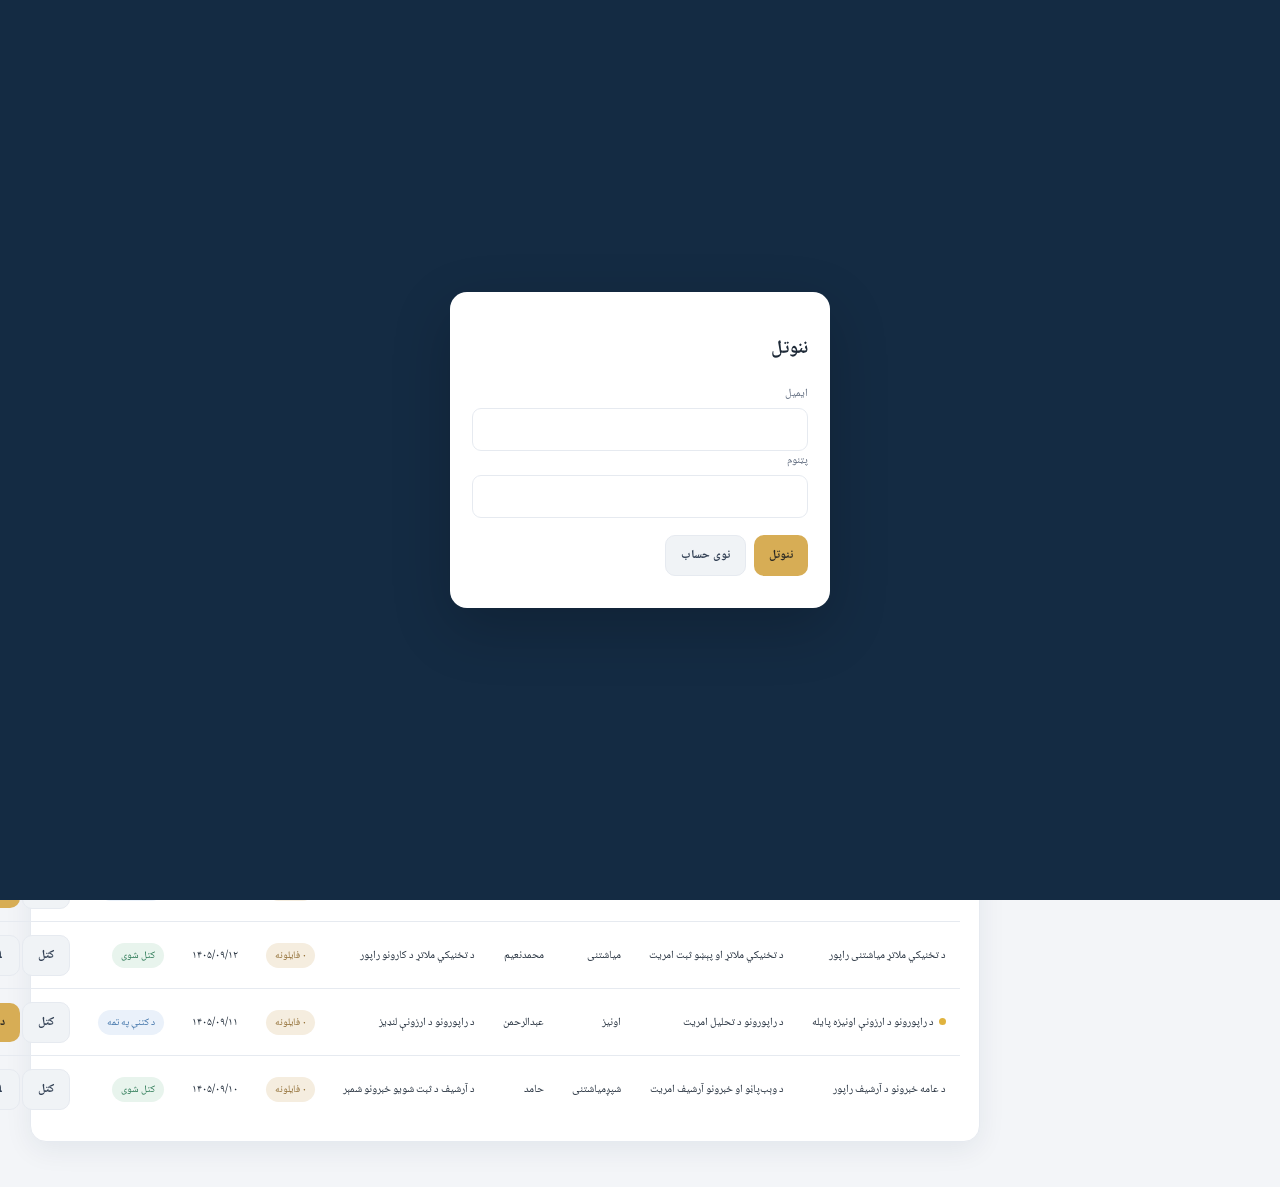
<file: original_prototype.html>
<!DOCTYPE html>
<html lang="ps" dir="rtl">
<head>
<meta charset="UTF-8">
<meta name="viewport" content="width=device-width, initial-scale=1.0">
<title>د ادارې متحد سیستم</title>
<style>
@import url('https://fonts.googleapis.com/css2?family=Noto+Naskh+Arabic:wght@400;500;600;700;800&display=swap');
:root{
 --navy:#142b43;--navy2:#1d3b58;--gold:#d7ad55;--gold-soft:#f7edda;
 --bg:#f3f5f8;--surface:#fff;--text:#1d2937;--muted:#748092;
 --line:#e6eaf0;--green:#21845b;--red:#c34e4e;--blue:#3976b9;
 --shadow:0 8px 28px rgba(20,43,67,.07);--radius:16px
}
*{box-sizing:border-box}
html,body{max-width:100%;overflow-x:hidden}body{margin:0;background:var(--bg);color:var(--text);font-family:"Noto Naskh Arabic",Tahoma,Arial,sans-serif}
button,input,select,textarea{font:inherit}
button{cursor:pointer}
.app{min-height:100vh}
.sidebar{position:fixed;right:0;top:0;bottom:0;width:270px;background:linear-gradient(180deg,var(--navy),#102235);color:#fff;padding:22px 16px;overflow-y:auto;z-index:20;transition:.25s}
.brand{display:flex;align-items:center;gap:12px;padding:4px 8px 22px;border-bottom:1px solid #ffffff20}
.brand-mark{width:46px;height:46px;border-radius:14px;background:linear-gradient(145deg,#f0d28f,#bd8e35);display:grid;place-items:center;color:#172b40;font-weight:900;font-size:22px}
.brand h1{font-size:15px;margin:0 0 3px}.brand small{color:#b8c5d1;font-size:11px}
.nav-label{font-size:11px;color:#a9b7c6;padding:20px 12px 8px}
.nav{display:grid;gap:5px}
.nav button{border:0;background:transparent;color:#dce5ed;text-align:right;padding:11px 13px;border-radius:11px;display:flex;align-items:center;gap:12px;font-size:13px;transition:.2s}
.nav button:hover,.nav button.active{background:#ffffff17;color:#fff}
.nav button.active{box-shadow:inset -3px 0 var(--gold)}
.nav .ico{width:22px;text-align:center;font-size:17px;color:#e1c27f}
.sidebar-foot{margin-top:24px;padding:14px;border:1px solid #ffffff20;border-radius:13px;color:#c5d0db;font-size:11px;line-height:1.9}
.main{margin-right:270px;min-height:100vh}
.topbar{height:76px;background:#fff;border-bottom:1px solid var(--line);display:flex;align-items:center;justify-content:space-between;padding:0 30px;position:sticky;top:0;z-index:10}
.top-right,.top-left{display:flex;align-items:center;gap:14px}
.menu-toggle{display:none;border:0;background:#f1f3f6;border-radius:10px;padding:8px 11px}
.page-title{font-size:18px;font-weight:800;margin:0}
.top-sub{font-size:11px;color:var(--muted);margin-top:2px}
.icon-btn{position:relative;border:1px solid var(--line);background:#fff;width:39px;height:39px;border-radius:12px;font-size:17px}
.dot{position:absolute;width:8px;height:8px;background:#d8a83f;border:2px solid #fff;border-radius:50%;top:7px;left:7px}
.profile{display:flex;align-items:center;gap:9px}
.avatar{width:38px;height:38px;border-radius:50%;background:#e9dfcb;color:#634b21;display:grid;place-items:center;font-weight:800}
.profile b{font-size:12px;display:block}.profile small{font-size:10px;color:var(--muted)}
.content{padding:27px 30px 45px;max-width:1600px;margin:auto}
.welcome{background:linear-gradient(115deg,#17344f,#244d6b);border-radius:19px;padding:25px 28px;color:#fff;display:flex;align-items:center;justify-content:space-between;gap:20px;box-shadow:var(--shadow);position:relative;overflow:hidden}
.welcome:after{content:"";position:absolute;width:240px;height:240px;border:1px solid #ffffff18;border-radius:50%;left:7%;top:-130px;box-shadow:0 0 0 25px #ffffff08,0 0 0 50px #ffffff06}
.welcome h2{margin:0 0 7px;font-size:20px}.welcome p{margin:0;color:#d0dce6;font-size:12px}
.date-chip{background:#ffffff18;border:1px solid #ffffff25;padding:9px 13px;border-radius:11px;font-size:11px;white-space:nowrap}
.stats{display:grid;grid-template-columns:repeat(4,1fr);gap:15px;margin:20px 0}
.stat,.panel,.card{background:var(--surface);border:1px solid var(--line);border-radius:var(--radius);box-shadow:var(--shadow)}
.stat{padding:17px;display:flex;align-items:center;justify-content:space-between}
.stat small{color:var(--muted);font-size:11px}.stat strong{display:block;font-size:25px;margin-top:4px}
.stat-icon{width:44px;height:44px;border-radius:13px;display:grid;place-items:center;font-size:20px;background:#f5eddf;color:#9a7028}
.stat:nth-child(2) .stat-icon{background:#e8f1fb;color:#3976b9}.stat:nth-child(3) .stat-icon{background:#e7f4ed;color:#21845b}.stat:nth-child(4) .stat-icon{background:#fbecec;color:#bd5656}
.grid-two{display:grid;grid-template-columns:1.35fr 1fr;gap:17px;margin-bottom:18px}
.panel{padding:19px}
.panel-head{display:flex;align-items:center;justify-content:space-between;gap:12px;margin-bottom:15px}
.panel-head h3{font-size:14px;margin:0}.muted{color:var(--muted);font-size:11px}
.quick-grid{display:grid;grid-template-columns:repeat(3,1fr);gap:10px}
.quick{border:1px solid var(--line);border-radius:12px;padding:14px 10px;text-align:center;background:#fff;color:var(--text);transition:.2s}
.quick:hover{border-color:var(--gold);transform:translateY(-2px)}
.quick span{font-size:22px;display:block;margin-bottom:6px}.quick b{font-size:11px}
.activity{display:grid;gap:13px}
.activity-item{display:flex;align-items:flex-start;gap:10px;font-size:11px}
.activity-bullet{width:9px;height:9px;border-radius:50%;background:var(--gold);margin-top:6px;flex:none}
.activity-item small{display:block;color:var(--muted);margin-top:3px}
.section{display:none;min-width:0}.section.active{display:block;animation:sectionIn .18s ease}@keyframes sectionIn{from{opacity:.65;transform:translateY(4px)}to{opacity:1;transform:none}}
.section-head{display:flex;align-items:center;justify-content:space-between;gap:12px;margin-bottom:18px}
.section-head h2{font-size:19px;margin:0}.section-head p{font-size:11px;color:var(--muted);margin:4px 0 0}
.btn{border:0;border-radius:10px;padding:9px 15px;font-size:12px;font-weight:700;background:var(--navy);color:#fff}
.btn.gold{background:var(--gold);color:#2c2a24}.btn.light{background:#f0f3f6;color:#334155;border:1px solid var(--line)}.btn.danger{background:#b84b4b}
.btn:hover{filter:brightness(1.06)}
.filters{display:flex;gap:9px;flex-wrap:wrap;margin-bottom:14px}
.field{border:1px solid var(--line);background:#fff;border-radius:10px;padding:9px 11px;font-size:12px;color:var(--text);min-width:150px;outline:none}
.field:focus{border-color:#c69a45;box-shadow:0 0 0 3px #d7ad5520}
.search{flex:1;min-width:190px}
.table-wrap{overflow:auto;border:1px solid var(--line);border-radius:13px;background:#fff}
table{width:100%;border-collapse:collapse;min-width:650px}
th,td{text-align:right;padding:12px 14px;border-bottom:1px solid var(--line);font-size:11px;white-space:nowrap}
th{background:#f8f9fb;color:#657184;font-weight:700}
tr:last-child td{border-bottom:0}
.status{display:inline-flex;padding:4px 9px;border-radius:30px;font-size:10px;background:#f5eddf;color:#8b672b}
.status.green{background:#e8f4ed;color:#24744f}.status.blue{background:#eaf1fa;color:#376da5}.status.red{background:#faeaea;color:#a94343}
.view-mark{display:inline-block;width:7px;height:7px;border-radius:50%;background:#e0b33e;margin-left:5px;vertical-align:middle}
.empty{text-align:center;padding:35px;color:var(--muted);font-size:12px}
.cards{display:grid;grid-template-columns:repeat(3,1fr);gap:14px}
.dept-card{padding:18px;border:1px solid var(--line);border-radius:15px;background:#fff;box-shadow:var(--shadow);cursor:pointer;transition:.2s}
.dept-card:hover{transform:translateY(-3px);border-color:var(--gold)}
.dept-icon{width:42px;height:42px;border-radius:12px;background:var(--gold-soft);display:grid;place-items:center;font-size:20px;margin-bottom:12px}
.dept-card h3{font-size:13px;margin:0 0 5px}.dept-card p{font-size:10px;color:var(--muted);margin:0 0 12px}
.dept-meta{display:flex;justify-content:space-between;color:var(--muted);font-size:10px}
.report-types{display:grid;grid-template-columns:repeat(5,1fr);gap:10px;margin-bottom:17px}.report-feed{display:grid;gap:12px}.report-card{background:#fff;border:1px solid var(--line);border-radius:15px;padding:16px 18px;box-shadow:var(--shadow)}.report-card-top{display:flex;align-items:flex-start;justify-content:space-between;gap:12px;margin-bottom:10px}.report-owner{display:flex;align-items:center;gap:8px;font-size:11px;font-weight:700}.mini-avatar{width:30px;height:30px;border-radius:50%;display:grid;place-items:center;background:#f4ead5;color:#805f27;font-weight:800}.report-dept{font-size:10px;color:var(--muted);margin-top:3px}.report-card h3{font-size:14px;margin:8px 0}.report-card p{font-size:11px;color:#687487;line-height:1.9;margin:5px 0 12px}.report-card-actions{display:flex;gap:8px;flex-wrap:wrap}.back-btn{border:1px solid var(--line);background:#fff;border-radius:9px;padding:7px 11px;font-size:11px;color:#445267}.report-date{font-size:10px;color:var(--muted);white-space:nowrap}.selected-files{font-size:11px;color:#657184;line-height:1.9;margin-top:5px}.file-chip{display:inline-flex;align-items:center;gap:6px;background:#f4f6f8;border:1px solid var(--line);border-radius:8px;padding:4px 8px;margin:3px}.attachment-list{display:grid;gap:8px;margin-top:12px}.attachment-item{border:1px solid var(--line);border-radius:11px;padding:10px;display:flex;align-items:center;justify-content:space-between;gap:10px;flex-wrap:wrap}.attachment-meta{font-size:11px;min-width:0;overflow-wrap:anywhere}.attachment-actions{display:flex;gap:6px;flex-wrap:wrap}.preview-media{max-width:100%;max-height:55vh;border-radius:12px;background:#111;margin-top:12px}.preview-frame{width:100%;height:55vh;border:1px solid var(--line);border-radius:10px;margin-top:12px}.file-type-icon{font-size:18px;margin-left:5px}
.report-type{background:#fff;border:1px solid var(--line);border-radius:12px;padding:14px 8px;text-align:center;cursor:pointer}
.report-type:hover,.report-type.selected{border-color:var(--gold);background:#fffaf0}
.report-type span{font-size:20px;display:block;margin-bottom:5px}.report-type b{font-size:11px}
.notice{padding:12px 14px;border-radius:11px;background:#fff8e9;border:1px solid #f0dfb9;color:#806326;font-size:11px;margin-bottom:14px}
.modal-backdrop{display:none;position:fixed;inset:0;background:#101d2bb0;z-index:50;align-items:center;justify-content:center;padding:18px}
.modal-backdrop.show{display:flex}
.modal{width:min(540px,100%);max-height:90vh;overflow:auto;background:#fff;border-radius:17px;padding:22px;box-shadow:0 20px 60px #0003}
.modal-head{display:flex;align-items:center;justify-content:space-between;margin-bottom:16px}
.modal-head h3{font-size:16px;margin:0}.close{border:0;background:#f0f2f5;border-radius:9px;width:32px;height:32px}
.form-grid{display:grid;grid-template-columns:1fr 1fr;gap:12px}
.form-group{display:grid;gap:5px}.form-group.full{grid-column:1/-1}.form-group label{font-size:11px;color:#596579}
.form-group input,.form-group select,.form-group textarea{width:100%;border:1px solid var(--line);border-radius:9px;padding:10px;font-size:12px;outline:none}
.form-group textarea{min-height:85px;resize:vertical}
.modal-actions{display:flex;justify-content:flex-start;gap:8px;margin-top:17px}
.toast{position:fixed;bottom:22px;left:22px;background:#17344f;color:#fff;padding:12px 17px;border-radius:11px;box-shadow:var(--shadow);font-size:12px;z-index:80;display:none}
.toast.show{display:block;animation:fade .25s}
@keyframes fade{from{opacity:0;transform:translateY(8px)}to{opacity:1;transform:none}}
.mobile-overlay{display:none}
@media(max-width:1050px){.sidebar{width:235px}.main{margin-right:235px}.stats{grid-template-columns:repeat(2,1fr)}.cards{grid-template-columns:repeat(2,1fr)}}
@media(max-width:760px){
 .sidebar{transform:translateX(100%);width:270px}.sidebar.open{transform:translateX(0)}
 .main{margin-right:0}.menu-toggle{display:block}.topbar{padding:0 14px;height:66px}.content{padding:17px 13px 35px}
 .mobile-overlay.show{display:block;position:fixed;inset:0;background:#101d2b80;z-index:15}
 .profile .profile-text{display:none}.welcome{padding:20px;align-items:flex-start;flex-direction:column}.welcome h2{font-size:17px}
 .stats{gap:9px}.stat{padding:12px}.stat strong{font-size:21px}.grid-two{grid-template-columns:1fr}
 .quick-grid{grid-template-columns:repeat(2,1fr)}.cards{grid-template-columns:1fr}.report-types{grid-template-columns:repeat(2,1fr)}
 .section-head{align-items:flex-start;flex-direction:column}.date-chip{font-size:10px}
}
@media(max-width:390px){.stats{grid-template-columns:1fr 1fr}.top-sub{display:none}.form-grid{grid-template-columns:1fr}.form-group.full{grid-column:auto}}

svg.i{width:1.15em;height:1.15em;stroke:currentColor;fill:none;stroke-width:1.9;stroke-linecap:round;stroke-linejoin:round;vertical-align:-.2em;flex:none}
.btn svg.i{margin-inline-end:4px}
.nav button .ico{width:32px;height:32px;border-radius:10px;display:grid;place-items:center;font-size:17px}
.quick span,.report-type span{display:grid!important;place-items:center;width:40px;height:40px;border-radius:12px;margin:0 auto 7px!important;font-size:20px!important}
.stat-icon,.dept-icon{font-size:22px}
.stat.click{cursor:pointer;transition:.2s}.stat.click:hover{transform:translateY(-2px);border-color:var(--gold)}
.icon-btn{display:grid;place-items:center;font-size:18px}.icon-btn .bi{display:grid;color:#9a7028}
#roleSel{min-width:0;max-width:170px;font-size:11px;padding:7px}
.dis{opacity:.45}
.composer,.post{background:#fff;border:1px solid var(--line);border-radius:16px;padding:15px;box-shadow:var(--shadow);margin-bottom:14px}
.comp-top,.post-top{display:flex;gap:10px;align-items:center}
.comp-input{flex:1;text-align:right;border:1px solid var(--line);background:#f4f6f9;border-radius:30px;padding:11px 16px;color:var(--muted);font-size:13px}
.comp-tools,.post-actions{display:flex;gap:6px;margin-top:11px;border-top:1px solid var(--line);padding-top:8px}
.comp-tools button,.post-actions button{flex:1;border:0;background:transparent;border-radius:10px;padding:9px 4px;font-size:12px;font-weight:700;color:#445267;display:flex;gap:6px;align-items:center;justify-content:center}
.comp-tools button:hover,.post-actions button:hover{background:#f4f6f9}
.post-actions button.on{color:var(--blue)}
.post-text{font-size:13px;line-height:2;margin:10px 0;white-space:pre-wrap}
.pm{display:grid;gap:10px;margin-top:6px}.pmi{border:1px solid var(--line);border-radius:12px;padding:8px}
.pm-bar{display:flex;justify-content:space-between;align-items:center;gap:8px;flex-wrap:wrap;font-size:11px;margin-top:6px}
.fbig{display:grid;place-items:center;height:70px;font-size:34px;color:var(--blue);background:#f4f6f9;border-radius:10px}
.post-stats{display:flex;justify-content:space-between;font-size:11px;color:var(--muted);margin-top:8px}
.cm-box{border-top:1px solid var(--line);margin-top:8px;padding-top:8px}
.cm{background:#f4f6f9;border-radius:12px;padding:8px 12px;margin-bottom:6px;font-size:12px}.cm p{margin:3px 0}.cm small{color:var(--muted);font-size:10px}
.cm-in{display:flex;gap:6px}.cm-in .field{flex:1}
.thumb{width:30px;height:30px;object-fit:cover;border-radius:6px}

:root[dir="ltr"] .sidebar{right:auto;left:0}
:root[dir="ltr"] .main{margin-right:0;margin-left:270px}
:root[dir="ltr"] .dot{left:auto;right:7px}
:root[dir="ltr"] .nav button.active{box-shadow:inset 3px 0 var(--gold)}
@media(max-width:1050px){:root[dir="ltr"] .main{margin-left:235px}}
@media(max-width:760px){:root[dir="ltr"] .sidebar{transform:translateX(-100%)}:root[dir="ltr"] .sidebar.open{transform:translateX(0)}:root[dir="ltr"] .main{margin-left:0}}
th,td,.comp-input,.field,.form-group input,.form-group select,.form-group textarea{text-align:start}
#langSel{min-width:0;max-width:108px;font-size:11px;padding:7px}
.ai-card{background:linear-gradient(120deg,#182a40,#233f5c);color:#fff;border-radius:16px;padding:16px 18px;margin-bottom:14px;box-shadow:var(--shadow)}
.ai-card.dim{background:#eef1f5;color:var(--muted);font-size:12px;display:flex;align-items:center;gap:8px}
.ai-head{display:flex;align-items:center;gap:8px;margin-bottom:8px}
.ai-head b{font-size:13px}
.ai-card p{margin:0;font-size:12px;line-height:1.9;color:#dce7f1}
.ai-stats{display:flex;gap:16px;margin-top:10px;flex-wrap:wrap}
.ai-stat{background:#ffffff15;border-radius:10px;padding:7px 12px;font-size:11px}
.ai-stat b{display:block;font-size:16px;margin-top:2px}
.ai-note{font-size:10px;color:#9fb3c7;margin-top:8px}
.rec-row{display:flex;align-items:center;gap:10px;margin-top:10px;flex-wrap:wrap}
.rec-dot{width:11px;height:11px;border-radius:50%;background:#c34e4e;animation:pulse 1s infinite}
@keyframes pulse{0%,100%{opacity:1}50%{opacity:.3}}
.tabs2{display:flex;gap:8px;margin:10px 0}
.tabs2 button{flex:1;border:1px solid var(--line);background:#fff;border-radius:10px;padding:9px;font-size:12px;font-weight:700;color:#596579}
.tabs2 button.on{background:var(--navy);color:#fff;border-color:var(--navy)}
.msg{background:#fff;border:1px solid var(--line);border-radius:14px;padding:13px 15px;margin-bottom:10px;box-shadow:var(--shadow)}
.msg-top{display:flex;justify-content:space-between;gap:10px;font-size:11px;margin-bottom:7px}
.msg-top b{font-size:12px}
.badge-role{display:inline-block;padding:2px 7px;border-radius:30px;font-size:9px;background:#eef1f5;color:#596579;margin-inline-start:5px}
.ai-prevbox{margin-top:10px;border-top:1px solid #ffffff22;padding-top:8px}
.ai-prev{font-size:11px;color:#c9d7e4;margin-top:5px;line-height:1.8}
.status.red{white-space:nowrap}
html.dark{filter:invert(1) hue-rotate(180deg);background:#fff}html.dark img,html.dark video,html.dark iframe{filter:invert(1) hue-rotate(180deg)}
.kebab{position:relative}.kmenu{position:absolute;inset-inline-end:0;top:100%;background:#fff;border:1px solid var(--line);border-radius:12px;box-shadow:var(--shadow);z-index:5;min-width:130px;display:none}.kmenu.show{display:block}.kmenu button{display:flex;gap:8px;align-items:center;width:100%;border:0;background:none;padding:10px 12px;font-size:12px}
.cm-in{position:relative}.mbox{position:absolute;bottom:100%;inset-inline-start:0;background:#fff;border:1px solid var(--line);border-radius:12px;box-shadow:var(--shadow);display:none;z-index:6;max-height:200px;overflow:auto;min-width:200px}.mbox button{display:block;width:100%;border:0;background:none;padding:9px 12px;font-size:12px;text-align:start}.mbox button:hover{background:#f4f6f9}
#roleSel b{display:block;overflow:hidden;text-overflow:ellipsis;white-space:nowrap}#roleSel br{display:none}#roleSel .badge-role{display:block;overflow:hidden;text-overflow:ellipsis;white-space:nowrap}#roleSel{max-width:110px}

.tb{display:flex;flex-wrap:wrap;gap:4px;margin-bottom:8px}.tb .btn{padding:4px 10px;min-width:34px}.tb input[type=color]{width:34px;height:32px;padding:0;border:1px solid var(--line);border-radius:8px;background:none}
.wdoc{min-height:380px;border:1px solid var(--line);border-radius:10px;padding:16px;background:#fff;color:#111;line-height:1.9;overflow:auto;outline:none}
.wdoc table{border-collapse:collapse}.wdoc td,.wdoc th{border:1px solid #999;padding:4px 8px;min-width:50px}
.xwrap{overflow:auto;max-height:58vh;border:1px solid var(--line);border-radius:10px;background:#fff;color:#111}
.xg{border-collapse:collapse;direction:ltr}.xg th{background:#f0f2f5;color:#333;position:sticky;top:0;font-weight:600;font-size:12px;padding:2px 6px;border:1px solid #d0d5dd;min-width:84px;z-index:1}
.xg th.rh{left:0;min-width:34px;z-index:2}.xg td{border:1px solid #d9dde3;min-width:84px;height:26px;padding:2px 6px;font-size:13px;white-space:nowrap;outline:none}
.xg td.rh{background:#f0f2f5;color:#333;text-align:center;font-size:12px;position:sticky;left:0}.xg td.xc:focus{outline:2px solid #2a6df4;outline-offset:-2px}.xg td.xr{background:#dbe8ff!important}
.kebab{position:relative;display:inline-block}
</style>
</head>
<body>
<div class="app">
<aside class="sidebar" id="sidebar">
 <div class="brand"><div class="brand-mark">ا</div><div><h1 data-i18n="brand_title">د ادارې متحد سیستم</h1><small data-i18n="brand_sub">د اسنادو او راپورونو مدیریت</small></div></div>
 <div class="nav-label" data-i18n="navlbl_main">اصلي مېنو</div>
 <nav class="nav">
  <button class="active" data-page="dashboard"><span class="ico">▦</span><span data-i18n="nav_dashboard">کورپاڼه</span></button>
  <button data-page="reports"><span class="ico">▤</span><span data-i18n="nav_reports">راپورونه</span></button>
  <button data-page="news"><span class="ico">▣</span><span data-i18n="nav_news">عمومي خبرونه</span></button>
  <button data-page="publicnews"><span class="ico">◈</span><span data-i18n="nav_publicnews">مهم خبرونه</span></button>
 </nav>
 <div class="nav-label" data-i18n="navlbl_admin">اداري برخې</div>
 <nav class="nav">
  <button data-page="departments"><span class="ico">▥</span><span data-i18n="nav_departments">امریتونه</span></button>
  <button data-page="documents"><span class="ico">▧</span><span data-i18n="nav_documents">اسناد او فایلونه</span></button>
  
 </nav>
 <div class="nav-label" data-i18n="navlbl_system">د سیستم اداره</div>
 <nav class="nav">
  <button data-page="users"><span class="ico">♙</span><span data-i18n="nav_users">کاروونکي</span></button>
  <button data-page="ai"><span class="ico">✦</span><span data-i18n="nav_ai">AI</span></button>
  <button data-page="messages"><span class="ico">✉</span><span data-i18n="nav_messages">پیغامونه</span></button>
  <button data-page="office"><span class="ico">▦</span><span data-i18n="nav_office">د فایلونو جوړول</span></button>
  <button data-page="audit"><span class="ico">◷</span><span data-i18n="nav_audit">د فعالیتونو تاریخچه</span></button>
  <button data-page="settings"><span class="ico">⚙</span><span data-i18n="nav_settings">تنظیمات</span></button>
 </nav>
 <div class="sidebar-foot" data-i18n="sidebar_foot">دا د HTML ازمایښتي بڼه ده. د فایلونو سروري ساتنه، د ټولو کاروونکو ګډ لاسرسی او د خبرتیاوو شالیدي خدمت به د Django په اصلي نسخه کې فعالېږي.</div>
</aside>
<div class="mobile-overlay" id="overlay" onclick="toggleSidebar()"></div>
<main class="main">
<header class="topbar">
 <div class="top-right">
  <button class="menu-toggle" onclick="toggleSidebar()">☰</button><button class="back-btn" id="backHome" onclick="showPage(&quot;dashboard&quot;)" style="display:none">← بېرته</button>
  <div><h1 class="page-title" id="pageTitle">کورپاڼه</h1><div class="top-sub" data-i18n="topsub">ښه راغلاست؛ د ادارې د اسنادو او راپورونو مرکز</div></div>
 </div>
 <div class="top-left">
  <button class="icon-btn" id="notifBtn" title="خبرتیاوې" onclick="showPage('notifications');notifyBrowser('خبرتیاوې','د سیستم خبرتیاوې دلته وګورئ.')"><span class="bi"></span><i class="dot"></i></button>
  <select class="field" id="langSel" style="display:none" onchange="setLang(this.value)"><option value="ps">پښتو</option><option value="prs">دري</option><option value="ar">العربية</option><option value="en">English</option></select><div class="profile"><div class="avatar" id="meAvatar">ع</div><div id="roleSel" style="font-size:11px;line-height:1.6"></div><button class="btn light" onclick="logout()" style="padding:6px 9px">⎋</button></div>
 </div>
</header>
<div class="content">
<section class="section active" id="dashboard">
 <div class="welcome"><div><h2 data-i18n="welcome_title">د ادارې متحد سیستم ته ښه راغلاست</h2><p data-i18n="welcome_sub">د اداري اسنادو، راپورونو او عامه خبرونو منظم مدیریت</p></div><div class="date-chip" id="todayDate">د نن ورځې نېټه</div></div>
 <div class="stats">
  <div class="stat click" onclick="goStat('all')"><div><small data-i18n="stat_all">ټول ثبت شوي اسناد</small><strong id="statDocs">۱۲۸</strong></div><div class="stat-icon">▤</div></div>
  <div class="stat click" onclick="goStat('pending')"><div><small data-i18n="stat_pending">د کتنې په تمه</small><strong id="statPending">۱۴</strong></div><div class="stat-icon">◷</div></div>
  <div class="stat click" onclick="goStat('viewed')"><div><small data-i18n="stat_viewed">کتل شوي اسناد</small><strong id="statViewed">۸۶</strong></div><div class="stat-icon">✓</div></div>
  <div class="stat click" onclick="goStat('news')"><div><small data-i18n="stat_news">ثبت شوي خبرونه</small><strong id="statNews">۲۸</strong></div><div class="stat-icon">▣</div></div>
 </div>
 <div class="grid-two">
  <div class="panel"><div class="panel-head"><h3 data-i18n="quick_title">چټک لاسرسی</h3><span class="muted" data-i18n="quick_sub">مهمې برخې</span></div>
   <div class="quick-grid">
    <button class="quick" onclick="showPage('reports')"><span>▤</span><b data-i18n="nav_reports">راپورونه</b></button>
    <button class="quick" onclick="showPage('documents')"><span>▧</span><b data-i18n="quick_newdoc">نوی سند</b></button>
    <button class="quick" onclick="showPage('news')"><span>▣</span><b data-i18n="nav_news">عمومي خبرونه</b></button>
    <button class="quick" onclick="showPage('departments')"><span>▥</span><b data-i18n="nav_departments">امریتونه</b></button>
    <button class="quick" onclick="showPage('notifications')"><span>♧</span><b data-i18n="nav_notifications">خبرتیاوې</b></button>
    <button class="quick" onclick="showPage('users')"><span>♙</span><b data-i18n="nav_users">کاروونکي</b></button>
   </div>
  </div>
  <div class="panel"><div class="panel-head"><h3 data-i18n="activity_title">وروستي فعالیتونه</h3><span class="muted" data-i18n="activity_sub">د نمونې معلومات</span></div>
   <div class="activity" id="activityList">
    <div class="activity-item"><i class="activity-bullet"></i><div><span data-i18n="activity1">نوی میاشتنی راپور ثبت شو</span><small data-i18n="activity1_t">نن، ۹:۳۰ بجې</small></div></div>
    <div class="activity-item"><i class="activity-bullet"></i><div><span data-i18n="activity2">د خبرونو آرشیف تازه شو</span><small data-i18n="activity2_t">پرون، ۲:۱۵ بجې</small></div></div>
    <div class="activity-item"><i class="activity-bullet"></i><div><span data-i18n="activity3">یو سند د مدیر له خوا وکتل شو</span><small data-i18n="activity3_t">پرون، ۱۱:۰۰ بجې</small></div></div>
   </div>
  </div>
 </div>
 <div class="panel"><div class="panel-head"><h3 data-i18n="dashdocs_title">وروستي ثبت شوي اسناد</h3><button class="btn light" onclick="showPage('documents')" data-i18n="dashdocs_all">ټول اسناد</button></div><div class="filters"><input class="field search" id="dashSearch" data-i18n-ph="dash_search_ph" placeholder="په اسنادو کې لټون (نوم، کارکوونکی، امریت، موده، لنډ معلومات)..." oninput="renderDashboard()"></div><div id="dashboardDocs"></div></div>
</section>

<section class="section" id="reports">
 <div class="section-head"><div><h2 data-i18n="reports_title">راپورونه</h2><p data-i18n="reports_sub">د راپورونو د مودې او اړوندې برخې له مخې کتنه</p></div><button class="btn gold" onclick="openDocNew()"><span data-i18n="reports_new">＋ نوی راپور</span></button></div>
 <div class="report-types" id="reportTypes">
  <button class="report-type selected" data-period="ټول"><span>▦</span><b data-i18n="rtype_all_reports">ټول راپورونه</b></button>
  <button class="report-type" data-period="ورځنی"><span>☀</span><b data-i18n="rtype_daily">ورځني</b></button>
  <button class="report-type" data-period="اونیز"><span>▤</span><b data-i18n="rtype_weekly">اونیز</b></button>
  <button class="report-type" data-period="میاشتنی"><span>▧</span><b data-i18n="rtype_monthly">میاشتني</b></button>
  <button class="report-type" data-period="شپږمیاشتنی"><span>◷</span><b data-i18n="rtype_sixmonth">شپږمیاشتني</b></button>
  <button class="report-type" data-period="کلنی"><span>▥</span><b data-i18n="rtype_yearly">کلني</b></button><button class="report-type" data-period="له راپور سره تړاو نه لري"><span>◇</span><b data-i18n="rtype_other">نور راپورونه</b></button>
 </div>
 <div class="filters"><input class="field search" id="reportSearch" data-i18n-ph="report_search_ph" placeholder="د راپور نوم، کارکوونکی یا امریت ولټوئ..." oninput="renderReportFeed()"><select class="field" id="reportPeriod" onchange="renderReportFeed()"><option value="" data-i18n="opt_all_periods">ټولې مودې</option><option value="ورځنی" data-i18n="period_daily">ورځنی</option><option value="اونیز" data-i18n="period_weekly">اونیز</option><option value="میاشتنی" data-i18n="period_monthly">میاشتنی</option><option value="شپږمیاشتنی" data-i18n="period_sixmonth">شپږمیاشتنی</option><option value="کلنی" data-i18n="period_yearly">کلنی</option><option value="له راپور سره تړاو نه لري" data-i18n="rtype_other">نور راپورونه</option></select></div>
 <div class="report-feed" id="reportFeed"></div>
</section>

<section class="section" id="news">
 <div class="section-head"><div><h2 data-i18n="nav_news">عمومي خبرونه</h2><p data-i18n="news_sub">د ادارې عمومي خبرونه، عکسونه، ویډیوګانې او فایلونه</p></div></div>
 <div id="feed_general"></div>
</section>

<section class="section" id="publicnews">
 <div class="section-head"><div><h2 data-i18n="nav_publicnews">مهم خبرونه</h2><p data-i18n="pubnews_sub">مهم او بیړني خبرونه، عکسونه، ویډیوګانې او فایلونه</p></div></div>
 <div id="feed_important"></div>
</section>

<section class="section" id="departments">
 <div class="section-head"><div><h2 data-i18n="nav_departments">امریتونه</h2><p data-i18n="dept_sub">د اداري برخو راپورونه او اسناد</p></div></div>
 <div class="cards" id="departmentCards"></div>
</section>

<section class="section" id="departmentDetail">
 <div class="section-head"><div><h2 id="departmentTitle">د امریت راپورونه</h2><p data-i18n="deptdetail_sub">د ټاکل شوې اداري برخې ثبت شوي اسناد</p></div><button class="btn light" onclick="showPage('departments')" data-i18n="deptdetail_back">بېرته امریتونو ته</button></div>
 <div class="report-types">
  <button class="report-type selected" data-dept-period="ټول"><span>▦</span><b data-i18n="rtype_all">ټول</b></button>
  <button class="report-type" data-dept-period="ورځنی"><span>☀</span><b data-i18n="rtype_daily">ورځني</b></button>
  <button class="report-type" data-dept-period="اونیز"><span>▤</span><b data-i18n="rtype_weekly">اونیز</b></button>
  <button class="report-type" data-dept-period="میاشتنی"><span>▧</span><b data-i18n="rtype_monthly">میاشتني</b></button>
  <button class="report-type" data-dept-period="شپږمیاشتنی"><span>◷</span><b data-i18n="rtype_sixmonth">شپږمیاشتني</b></button>
  <button class="report-type" data-dept-period="کلنی"><span>▥</span><b data-i18n="rtype_yearly">کلني</b></button><button class="report-type" data-dept-period="له راپور سره تړاو نه لري"><span>◇</span><b data-i18n="rtype_other">نور راپورونه</b></button>
 </div>
 <div class="table-wrap" id="departmentDocs"></div>
</section>

<section class="section" id="documents">
 <div class="section-head"><div><h2 data-i18n="nav_documents">اسناد او فایلونه</h2><p data-i18n="docs_sub">د اداري اسنادو ثبت، کتنه او تنظیم</p></div><button class="btn gold" onclick="openDocNew()"><span data-i18n="docs_new">＋ سند ثبتول</span></button></div>
 <div class="notice" data-i18n="docs_notice">د ژېړې کوچنۍ نښې معنا: سند لا د مدیر له خوا نه دی کتل شوی. دا نمونه د لیدلو حالت او ټاکل شوي فایلونه په همدې براوزر کې ساتي؛ دایمي ګډ سروري ساتنه به په Django کې فعاله شي.</div>
 <div class="filters"><input class="field search" id="docSearch" data-i18n-ph="doc_search_ph" placeholder="د سند نوم یا کارکوونکی ولټوئ..." oninput="renderDocs('documentsTable','docSearch')"><select class="field" id="docDeptFilter" onchange="renderDocs('documentsTable','docSearch')"><option value="" data-i18n="doc_deptfilter_all">ټولې برخې</option></select><select class="field" id="docStatusFilter" onchange="renderDocs('documentsTable','docSearch')"><option value="" data-i18n="doc_status_all">ټول حالتونه</option><option value="pending" data-i18n="doc_status_pending">د کتنې په تمه</option><option value="viewed" data-i18n="doc_status_viewed">کتل شوي</option></select></div>
 <div class="table-wrap" id="documentsTable"></div>
</section>

<section class="section" id="archive">
 <div class="section-head"><div><h2 data-i18n="nav_archive">آرشیف</h2><p data-i18n="archive_sub">پخواني او بشپړ شوي اداري اسناد</p></div></div>
 <div class="filters"><input class="field search" id="archiveSearch" data-i18n-ph="archive_search_ph" placeholder="په آرشیف کې لټون..." oninput="renderArchive()"></div>
 <div class="table-wrap" id="archiveTable"></div>
</section>

<section class="section" id="users">
 <div class="section-head"><div><h2 data-i18n="users_title">د کاروونکو مدیریت</h2><p data-i18n="users_sub">د حسابونو او اداري صلاحیتونو اداره</p></div><button class="btn gold" onclick="openModal('userModal')"><span data-i18n="users_new">＋ کاروونکی ثبتول</span></button></div>
 <div class="notice" data-i18n="users_notice">د حسابونو رښتینی جوړول، حذف، تایید او صلاحیتونه باید په Django کې د خوندي اجازو له لارې ترسره شي. د دې HTML کړنې یوازې نمونه دي.</div>
 <div class="table-wrap" id="usersTable"></div>
</section>

<section class="section" id="notifications">
 <div class="section-head"><div><h2 data-i18n="nav_notifications">خبرتیاوې</h2><p data-i18n="notif_page_sub">د اسنادو د ثبت او کتنې خبرتیاوې</p></div><button class="btn light" onclick="markAllNotifications()"><span data-i18n="notif_markall">ټولې د لوستل شوو په توګه نښه کول</span></button></div>
 <div class="panel" id="notificationList"></div>
</section>

<section class="section" id="ai"><div class="section-head"><div><h2 data-i18n="nav_ai">AI</h2><p data-i18n="ai_sub">د خبرونو څخه هوښیار تحلیل</p></div></div><div class="panel"><div class="filters"><select class="field" id="aiPeriod"><option value="1">نن</option><option value="30">وروستۍ میاشت</option><option value="180">وروستۍ شپږ میاشتې</option><option value="365">وروستی کال</option></select></div><input class="field" id="aiKey" type="password" placeholder="Anthropic API key" style="width:100%;margin-bottom:8px"><textarea class="field" id="aiQ" style="width:100%;min-height:80px" placeholder="..."></textarea><div class="modal-actions"><button class="btn gold" onclick="askAI()" data-i18n="ai_ask">پوښتنه</button></div><div id="aiOut" class="post-text"></div></div></section>
<section class="section" id="office"><div class="section-head"><div><h2 data-i18n="nav_office">د فایلونو جوړول</h2><p data-i18n="office_sub">د Excel او Word فایلونه جوړ کړئ او خپل کمپیوټر یا موبایل ته خوندي کړئ</p></div></div>
<div class="row" style="display:flex;gap:8px;margin-bottom:10px"><button class="btn gold" id="otx" onclick="offTab('x')">Excel</button><button class="btn light" id="otw" onclick="offTab('w')">Word</button></div>
<div class="panel" id="offX">
 <div class="tb">
  <button class="btn light" onclick="xFmt('b')" title="Bold"><b>B</b></button><button class="btn light" onclick="xFmt('i')" title="Italic"><i>I</i></button>
  <button class="btn light" onclick="xFmt('al','left')">⇤</button><button class="btn light" onclick="xFmt('al','center')">↔</button><button class="btn light" onclick="xFmt('al','right')">⇥</button>
  <input type="color" value="#000000" onchange="xFmt('fg',this.value)" title="Text color"><input type="color" value="#ffff00" onchange="xFmt('bg',this.value)" title="Fill color">
  <button class="btn light" onclick="xAuto()">Σ</button><button class="btn light" onclick="xRows()">+ ۱۰ ┃</button><button class="btn light" onclick="xClear()">✕</button>
 </div>
 <div class="row" style="display:flex;gap:8px;margin-bottom:8px;align-items:center"><b id="xname" style="min-width:42px;direction:ltr">A1</b><span id="xsum" class="muted"></span></div>
 <div class="xwrap"><table class="xg" id="xgrid"></table></div>
 <div class="row" style="display:flex;gap:8px;margin-top:10px;flex-wrap:wrap"><input class="field" id="xfile" value="sheet" style="max-width:180px;direction:ltr"><button class="btn gold" onclick="xSave('xls')">⬇ .xls</button><button class="btn light" onclick="xSave('csv')">⬇ .csv</button></div>
 <small class="muted" data-i18n="office_xhint">فورمولونه: =SUM(A1:A5) ، =AVERAGE ، =MIN ، =MAX ، =COUNT ، =ROUND ، =IF(A1>5,1,0) او + - * / ^</small>
</div>
<div class="panel" id="offW" style="display:none">
 <div class="tb">
  <button class="btn light" onclick="wc('undo')">↶</button><button class="btn light" onclick="wc('redo')">↷</button>
  <select class="field" onchange="wc('fontName',this.value)" style="width:auto"><option>Tahoma</option><option>Arial</option><option>Times New Roman</option><option>Noto Sans Arabic</option><option>Courier New</option></select>
  <select class="field" onchange="wSize(this.value)" style="width:auto"><option>12</option><option>10</option><option>14</option><option>16</option><option>18</option><option>24</option><option>32</option></select>
  <select class="field" onchange="wc('formatBlock',this.value)" style="width:auto"><option value="P">¶</option><option value="H1">H1</option><option value="H2">H2</option><option value="H3">H3</option></select>
  <button class="btn light" onclick="wc('bold')"><b>B</b></button><button class="btn light" onclick="wc('italic')"><i>I</i></button><button class="btn light" onclick="wc('underline')"><u>U</u></button><button class="btn light" onclick="wc('strikeThrough')"><s>S</s></button>
  <input type="color" value="#000000" onchange="wc('foreColor',this.value)"><input type="color" value="#ffff00" onchange="wc('hiliteColor',this.value)">
  <button class="btn light" onclick="wc('justifyRight')">⇥</button><button class="btn light" onclick="wc('justifyCenter')">↔</button><button class="btn light" onclick="wc('justifyLeft')">⇤</button><button class="btn light" onclick="wc('justifyFull')">☰</button>
  <button class="btn light" onclick="wc('insertUnorderedList')">•</button><button class="btn light" onclick="wc('insertOrderedList')">1.</button><button class="btn light" onclick="wc('indent')">→|</button><button class="btn light" onclick="wc('outdent')">|←</button>
  <button class="btn light" onclick="wTable()">▦</button><button class="btn light" onclick="wLink()">🔗</button><button class="btn light" onclick="$('wimg').click()">🖼</button><button class="btn light" onclick="wc('insertHorizontalRule')">―</button>
  <button class="btn light" onclick="wDir()">⇄</button><button class="btn light" onclick="wc('removeFormat')">Tx</button>
  <input type="file" id="wimg" accept="image/*" hidden>
 </div>
 <div class="wdoc" id="wdoc" contenteditable="true" dir="rtl"></div>
 <div class="row" style="display:flex;gap:8px;margin-top:10px;flex-wrap:wrap"><input class="field" id="wfile" value="document" style="max-width:180px;direction:ltr"><button class="btn gold" onclick="wSave()">⬇ .doc</button><button class="btn light" onclick="wPrint()">🖨</button></div>
</div></section>
<section class="section" id="messages">
 <div class="section-head"><div><h2 data-i18n="nav_messages">پیغامونه</h2><p data-i18n="messages_sub">د عمومي مدیر یا امیر لخوا لیکلی یا غږیز پیغام لیږل</p></div><button class="btn gold" id="msgComposeBtn" onclick="openCompose()"><span data-i18n="msg_compose_btn">＋ پیغام لیږل</span></button></div>
 <div id="messagesList"></div>
</section>
<section class="section" id="audit">
 <div class="section-head"><div><h2 data-i18n="nav_audit">د فعالیتونو تاریخچه</h2><p data-i18n="audit_sub">د سیستم د مهمو اداري بدلونونو ثبت</p></div></div>
 <div class="notice" data-i18n="audit_notice">د حسابونو او اسنادو د بدلونونو بشپړه او د نه‌بدلېدونکې پلټنې تاریخچه باید په شاتني ډیټابېس کې وساتل شي.</div>
 <div class="table-wrap" id="auditTable"></div>
</section>

<section class="section" id="settings">
 <div class="section-head"><div><h2 data-i18n="nav_settings">تنظیمات</h2><p data-i18n="settings_sub">د ظاهري بڼې او عمومي غوره‌توبونو تنظیم</p></div></div>
 <div class="panel">
  <div class="form-grid">
   <div class="form-group"><label data-i18n="settings_sysname">د سیستم نوم</label><input value="د ادارې متحد سیستم"></div>
   <div class="form-group"><label data-i18n="settings_lang">د سیستم ژبه</label><select id="settingsLang" onchange="setLang(this.value)"><option value="ps">پښتو</option><option value="prs">دري</option><option value="ar">العربية</option><option value="en">English</option></select></div>
   <div class="form-group"><label data-i18n="settings_calendar">د نېټې سیستم</label><select id="settingsCal" onchange="setCal(this.value)"><option value="solar" data-i18n="opt_cal_solar">لمریز (افغاني)</option><option value="lunar" data-i18n="opt_cal_lunar">قمري (هجري)</option><option value="gregorian" data-i18n="opt_cal_gregorian">میلادي</option></select></div>
   <div class="form-group"><label>🌓</label><select id="settingsTheme" onchange="setTheme(this.value)"><option value="light">روښانه</option><option value="dark">تیاره</option></select></div><div class="form-group"><label data-i18n="settings_tz">د وخت سیمه</label><input value="Asia/Kabul" readonly></div>
  </div>
  <div style="margin-top:16px"><button class="btn" onclick="toast(t('toast_settings_saved'))" data-i18n="settings_save">تنظیمات ساتل</button></div>
 </div>
</section>
</div>
</main>
</div>

<div class="modal-backdrop" id="docModal"><div class="modal">
 <div class="modal-head"><h3 id="docModalTitle" data-i18n="modal_doc_title">نوی سند یا راپور ثبتول</h3><button class="close" onclick="closeModal('docModal')">×</button></div>
 <form id="docForm"><div class="notice" data-i18n="modal_doc_notice">په وروستۍ نسخه کې به د مدیرانو او مجاز کارکوونکو دواړو لپاره د سند د ثبت اجازه وي.</div><div class="form-grid">
  <div class="form-group full"><label data-i18n="lbl_title">د سند نوم</label><input name="title" id="docTitleInput" required data-i18n-ph="ph_doc_title" placeholder="د سند یا راپور سرلیک"></div>
  <div class="form-group"><label data-i18n="lbl_dept">اړوند امریت</label><select name="dept" id="docDept" required></select></div>
  <div class="form-group"><label data-i18n="lbl_period">د راپور موده</label><select name="period" id="docPeriod"><option value="ورځنی" data-i18n="period_daily">ورځنی</option><option value="اونیز" data-i18n="period_weekly">اونیز</option><option value="میاشتنی" data-i18n="period_monthly">میاشتنی</option><option value="شپږمیاشتنی" data-i18n="period_sixmonth">شپږمیاشتنی</option><option value="کلنی" data-i18n="period_yearly">کلنی</option><option value="له راپور سره تړاو نه لري" data-i18n="period_none">له راپور سره تړاو نه لري</option></select></div>
  <div class="form-group"><label data-i18n="lbl_employee">د ثبتوونکي نوم</label><input name="employee" id="docEmployeeInput" required data-i18n-ph="ph_employee" placeholder="د کارکوونکي نوم"></div>
  <div class="form-group full" id="docFilesWrap"><label data-i18n="lbl_attachments">ضمیمه فایلونه (هر ډول فایل)</label><input name="files" id="uploadFiles" type="file" accept="*/*" multiple><small class="muted" data-i18n="lbl_attachments_hint">انځور، ویډیو، غږیز فایل، PDF، Word، Excel، ZIP او نور فایلونه ټاکلای شئ. څو فایلونه یوځای هم انتخابېدای شي.</small><div id="selectedFiles" class="selected-files" data-i18n="empty_filenotset">تر اوسه فایل نه دی ټاکل شوی.</div></div>
  <div class="form-group full"><label data-i18n="lbl_desc">لنډ معلومات</label><textarea name="description" id="docDescInput" data-i18n-ph="ph_doc_desc" placeholder="د سند په اړه لنډ وضاحت..."></textarea></div>
 </div><div class="modal-actions"><button class="btn gold" type="submit" id="docSubmitBtn" data-i18n="btn_submit_doc">سند ثبتول</button><button class="btn light" type="button" onclick="closeModal('docModal')" data-i18n="btn_cancel">لغوه کول</button></div></form>
</div></div>

<div class="modal-backdrop" id="postModal"><div class="modal">
 <div class="modal-head"><h3 id="postTitle">نوی پوسټ</h3><button class="close" onclick="closeModal('postModal')">×</button></div>
 <textarea class="field" id="postText" style="width:100%;min-height:110px" data-i18n-ph="ph_post_text" placeholder="څه غواړې چې ولیږي؟"></textarea>
 <div class="form-group" style="margin-top:10px"><label data-i18n="lbl_post_dept">اړوند امریت</label><select class="field" id="postDept"></select></div>
 <div class="comp-tools" id="pickTools"></div>
 <input type="file" hidden id="fp_image" accept="image/*" multiple><input type="file" hidden id="fp_video" accept="video/*" multiple><input type="file" hidden id="fp_audio" accept="audio/*" multiple><input type="file" hidden id="fp_file" multiple>
 <div id="postPicked" class="selected-files"></div>
 <div class="modal-actions"><button class="btn gold" onclick="submitPost()" data-i18n="btn_send">لیږل</button><button class="btn light" type="button" onclick="closeModal('postModal')" data-i18n="btn_cancel">لغوه کول</button></div>
</div></div>
<div class="modal-backdrop" id="alertModal"><div class="modal">
 <div class="modal-head"><h3 data-i18n="modal_alert_title">خبرداری یا پیغام لیږل</h3><button class="close" onclick="closeModal('alertModal')">×</button></div>
 <div class="notice" id="alertWho"></div>
 <textarea class="field" id="alertText" style="width:100%;min-height:90px"></textarea>
 <div class="modal-actions"><button class="btn gold" onclick="sendAlert()" data-i18n="btn_send">لیږل</button><button class="btn light" type="button" onclick="closeModal('alertModal')" data-i18n="btn_cancel">لغوه کول</button></div>
</div></div>
<div class="modal-backdrop" id="userModal"><div class="modal">
 <div class="modal-head"><h3 data-i18n="modal_user_title">د کاروونکي نمونه ثبتول</h3><button class="close" onclick="closeModal('userModal')">×</button></div>
 <form id="userForm"><div class="form-grid">
  <div class="form-group"><label data-i18n="lbl_name">بشپړ نوم</label><input name="name" required></div>
  <div class="form-group"><label data-i18n="lbl_email">برېښنالیک</label><input name="email" type="email" required></div>
  <div class="form-group"><label data-i18n="lbl_role">دنده</label><select name="role"><option value="کارکوونکی" data-i18n="role_employee">کارکوونکی</option><option value="د امریت مدیر" data-i18n="role_amir">د امریت مدیر</option><option value="مرستیال" data-i18n="role_deputy">مرستیال</option></select></div>
  <div class="form-group"><label data-i18n="lbl_dept">اړوند امریت</label><select name="dept" id="userDept"></select></div>
 </div><div class="modal-actions"><button class="btn gold" data-i18n="btn_register">ثبتول</button><button class="btn light" type="button" onclick="closeModal('userModal')" data-i18n="btn_cancel">لغوه کول</button></div></form>
</div></div>
<div class="modal-backdrop" id="previewModal"><div class="modal">
 <div class="modal-head"><h3 id="previewTitle" data-i18n="modal_preview_title">د سند کتنه</h3><button class="close" onclick="closeModal('previewModal')">×</button></div>
 <div id="previewDetails" class="muted"></div><div id="previewAttachments" class="attachment-list"></div>
 <div class="modal-actions"><button class="btn light" onclick="closeModal('previewModal')" data-i18n="btn_back">بېرته</button></div>
</div></div>
<div class="modal-backdrop" id="msgModal"><div class="modal">
 <div class="modal-head"><h3 data-i18n="msg_compose_title">نوی پیغام</h3><button class="close" onclick="closeModal('msgModal')">×</button></div>
 <div class="form-group"><label data-i18n="msg_to_label">ترلاسه کوونکی</label><select class="field" id="msgTo"></select></div>
 <div class="tabs2" id="msgTypeTabs">
  <button type="button" class="on" data-k="text" onclick="setMsgType('text')"><span id="msgTabTextIco"></span> <span data-i18n="msg_type_text">لیکلی پیغام</span></button>
  <button type="button" data-k="voice" onclick="setMsgType('voice')"><span id="msgTabVoiceIco"></span> <span data-i18n="msg_type_voice">غږیز پیغام</span></button>
 </div>
 <div id="msgTextWrap"><textarea class="field" id="msgText" style="width:100%;min-height:95px" data-i18n-ph="ph_msg_text" placeholder="خپل پیغام ولیکئ..."></textarea></div>
 <div id="msgVoiceWrap" style="display:none">
  <div class="rec-row">
   <button type="button" class="btn gold" id="msgRecBtn" onclick="toggleRec()"><span id="msgRecIco"></span> <span id="msgRecLabel" data-i18n="msg_record_start">رېکارډ پیل کول</span></button>
   <span id="msgRecTimer" class="muted"></span>
  </div>
  <div id="msgVoicePreview"></div>
 </div>
 <div class="modal-actions"><button class="btn gold" onclick="sendMessage()" data-i18n="msg_send">لیږل</button><button class="btn light" type="button" onclick="closeModal('msgModal')" data-i18n="btn_cancel">لغوه کول</button></div>
</div></div>

<div id="gate" style="position:fixed;inset:0;z-index:99;background:var(--navy);display:none;place-items:center;padding:16px"><div class="modal" style="max-width:380px;width:100%;display:block"><h3 id="gTitle"></h3><div class="form-group"><label>ایمیل</label><input id="gEmail" type="email"></div><div class="form-group"><label>پټنوم</label><input id="gPw" type="password"></div><div id="gReg" style="display:none"><div class="form-group"><label>بشپړ نوم</label><input id="gName"></div><div class="form-group"><label>دنده</label><select id="gRole"><option value="کارکوونکی">کارکوونکی</option><option value="د امریت مدیر">د امریت مدیر (امیر)</option></select></div><div class="form-group"><label>امریت</label><select id="gDept"></select></div></div><div class="modal-actions"><button class="btn gold" id="gBtn" onclick="gateGo()"></button><button class="btn light" id="gSw" onclick="gateMode()"></button></div><div id="gMsg" class="muted" style="margin-top:10px"></div></div></div>
<div class="toast" id="toast"></div>

<script>
// ===== i18n: [پښتو, دری, العربية, English] =====
const I18N_SRC={
brand_title:["د ادارې متحد سیستم","سیستم یکپارچهٔ اداره","النظام الإداري الموحد","Unified Agency System"],
brand_sub:["د اسنادو او راپورونو مدیریت","مدیریت اسناد و گزارش‌ها","إدارة المستندات والتقارير","Documents & reports management"],
navlbl_main:["اصلي مېنو","فهرست اصلی","القائمة الرئيسية","Main menu"],
navlbl_admin:["اداري برخې","بخش‌های اداری","الأقسام الإدارية","Administration"],
navlbl_system:["د سیستم اداره","مدیریت سیستم","إدارة النظام","System"],
nav_dashboard:["کورپاڼه","صفحهٔ اصلی","الرئيسية","Dashboard"],
nav_reports:["راپورونه","گزارش‌ها","التقارير","Reports"],
nav_news:["عمومي خبرونه","خبرهای عمومی","الأخبار العامة","General news"],
nav_publicnews:["مهم خبرونه","خبرهای مهم","الأخبار المهمة","Important news"],
nav_departments:["امریتونه","آمریت‌ها","الإدارات","Departments"],
nav_documents:["اسناد او فایلونه","اسناد و فایل‌ها","المستندات والملفات","Documents & files"],
nav_archive:["آرشیف","آرشیف","الأرشيف","Archive"],
nav_users:["کاروونکي","کاربران","المستخدمون","Users"],
nav_notifications:["خبرتیاوې","اعلان‌ها","الإشعارات","Notifications"],
nav_messages:["پیغامونه","پیام‌ها","الرسائل","Messages"],
nav_audit:["د فعالیتونو تاریخچه","تاریخچهٔ فعالیت‌ها","سجل النشاطات","Activity log"],
nav_settings:["تنظیمات","تنظیمات","الإعدادات","Settings"],
nav_ai:["AI تحلیل","تحلیل AI","تحليل AI","AI analysis"],ai_sub:["د عمومي او مهمو خبرونو څخه تحلیل","تحلیل از خبرهای عمومی و مهم","تحليل من الأخبار العامة والمهمة","Analysis of general and important news"],ai_ask:["پوښتنه","پرسش","اسأل","Ask"],ai_na:["AI اوس نشته.","AI اکنون در دسترس نیست.","الذكاء الاصطناعي غير متاح.","AI is unavailable."],opt_cal_lunar:["قمري (هجري)","قمری (هجری)","الهجري القمري","Lunar Hijri"],rtype_other:["نور راپورونه","گزارش‌های دیگر","تقارير أخرى","Other reports"],
dept_reports:["د امریت راپورونه","گزارش‌های آمریت","تقارير الإدارة","Department reports"],
sidebar_foot:["دا د HTML ازمایښتي بڼه ده. د فایلونو سروري ساتنه، د ټولو کاروونکو ګډ لاسرسی او د خبرتیاوو شالیدي خدمت به د Django په اصلي نسخه کې فعالېږي.","این نسخهٔ آزمایشی HTML است. ذخیرهٔ سروری فایل‌ها، دسترسی مشترک همهٔ کاربران و خدمات اعلان در نسخهٔ اصلی Django فعال می‌شود.","هذه نسخة تجريبية بصيغة HTML. سيتم تفعيل تخزين الملفات على الخادم والوصول المشترك لجميع المستخدمين وخدمة الإشعارات في النسخة الأصلية على Django.","This is an HTML demo. Server-side file storage, shared access for all users and the notification backend will be enabled in the real Django version."],
topsub:["ښه راغلاست؛ د ادارې د اسنادو او راپورونو مرکز","خوش آمدید؛ مرکز اسناد و گزارش‌های اداره","مرحبًا بك؛ مركز مستندات وتقارير الإدارة","Welcome; the agency's documents and reports center"],
back:["بېرته","بازگشت","رجوع","Back"],
welcome_title:["د ادارې متحد سیستم ته ښه راغلاست","به سیستم یکپارچهٔ اداره خوش آمدید","مرحبًا بكم في النظام الإداري الموحد","Welcome to the Unified Agency System"],
welcome_sub:["د اداري اسنادو، راپورونو او عامه خبرونو منظم مدیریت","مدیریت منظم اسناد اداری، گزارش‌ها و خبرهای عمومی","إدارة منظمة للمستندات الإدارية والتقارير والأخبار العامة","Organized management of administrative documents, reports and public news"],
stat_all:["ټول ثبت شوي اسناد","همهٔ اسناد ثبت‌شده","جميع المستندات المسجلة","All registered documents"],
stat_pending:["د کتنې په تمه","در انتظار بررسی","بانتظار المراجعة","Awaiting review"],
stat_viewed:["کتل شوي اسناد","اسناد بررسی‌شده","المستندات المراجعة","Reviewed documents"],
stat_news:["ثبت شوي خبرونه","خبرهای ثبت‌شده","الأخبار المسجلة","Registered news"],
quick_title:["چټک لاسرسی","دسترسی سریع","وصول سريع","Quick access"],
quick_sub:["مهمې برخې","بخش‌های مهم","أقسام مهمة","Key sections"],
quick_newdoc:["نوی سند","سند جدید","مستند جديد","New document"],
activity_title:["وروستي فعالیتونه","آخرین فعالیت‌ها","آخر النشاطات","Recent activity"],
activity_sub:["د نمونې معلومات","اطلاعات نمونه","بيانات تجريبية","Sample data"],
activity1:["نوی میاشتنی راپور ثبت شو","گزارش ماهانهٔ جدید ثبت شد","تم تسجيل تقرير شهري جديد","A new monthly report was registered"],
activity1_t:["نن، ۹:۳۰ بجې","امروز، ساعت ۹:۳۰","اليوم، ٩:٣٠","Today, 9:30"],
activity2:["د خبرونو آرشیف تازه شو","آرشیف خبرها به‌روز شد","تم تحديث أرشيف الأخبار","The news archive was updated"],
activity2_t:["پرون، ۲:۱۵ بجې","دیروز، ساعت ۲:۱۵","أمس، ٢:١٥","Yesterday, 2:15"],
activity3:["یو سند د مدیر له خوا وکتل شو","یک سند توسط مدیر بررسی شد","تمت مراجعة مستند من قبل المدير","A document was reviewed by the manager"],
activity3_t:["پرون، ۱۱:۰۰ بجې","دیروز، ساعت ۱۱:۰۰","أمس، ١١:٠٠","Yesterday, 11:00"],
dashdocs_title:["وروستي ثبت شوي اسناد","آخرین اسناد ثبت‌شده","آخر المستندات المسجلة","Recently registered documents"],
dashdocs_all:["ټول اسناد","همهٔ اسناد","كل المستندات","All documents"],
dash_search_ph:["په اسنادو کې لټون (نوم، کارکوونکی، امریت، موده، لنډ معلومات)...","جستجو در اسناد (نام، کارمند، آمریت، مدت، توضیح)...","البحث في المستندات (الاسم، الموظف، الإدارة، المدة، الوصف)...","Search documents (name, employee, department, period, description)..."],
reports_title:["راپورونه","گزارش‌ها","التقارير","Reports"],
reports_sub:["د راپورونو د مودې او اړوندې برخې له مخې کتنه","مرور گزارش‌ها بر اساس مدت و آمریت مربوطه","استعراض التقارير حسب المدة والإدارة المعنية","Browse reports by period and department"],
reports_new:["＋ نوی راپور","＋ گزارش جدید","＋ تقرير جديد","＋ New report"],
rtype_all_reports:["ټول راپورونه","همهٔ گزارش‌ها","كل التقارير","All reports"],
rtype_all:["ټول","همه","الكل","All"],
rtype_daily:["ورځني","روزانه","يومي","Daily"],
rtype_weekly:["اونیز","هفتگی","أسبوعي","Weekly"],
rtype_monthly:["میاشتني","ماهانه","شهري","Monthly"],
rtype_sixmonth:["شپږمیاشتني","شش‌ماهه","نصف سنوي","Six-month"],
rtype_yearly:["کلني","سالانه","سنوي","Yearly"],
period_daily:["ورځنی","روزانه","يومي","Daily"],
period_weekly:["اونیز","هفتگی","أسبوعي","Weekly"],
period_monthly:["میاشتنی","ماهانه","شهري","Monthly"],
period_sixmonth:["شپږمیاشتنی","شش‌ماهه","نصف سنوي","Six-month"],
period_yearly:["کلنی","سالانه","سنوي","Yearly"],
period_none:["له راپور سره تړاو نه لري","مرتبط با گزارش نیست","غير مرتبط بتقرير","Not a report"],
opt_all_periods:["ټولې مودې","همهٔ مدت‌ها","كل المدد","All periods"],
report_search_ph:["د راپور نوم، کارکوونکی یا امریت ولټوئ...","جستجوی نام گزارش، کارمند یا آمریت...","ابحث باسم التقرير أو الموظف أو الإدارة...","Search report name, employee or department..."],
news_sub:["د ادارې عمومي خبرونه، عکسونه، ویډیوګانې او فایلونه","خبرهای عمومی اداره، عکس‌ها، ویدیوها و فایل‌ها","أخبار الإدارة العامة والصور والفيديوهات والملفات","General agency news, photos, videos and files"],
pubnews_sub:["مهم او بیړني خبرونه، عکسونه، ویډیوګانې او فایلونه","خبرهای مهم و فوری، عکس‌ها، ویدیوها و فایل‌ها","الأخبار المهمة والعاجلة والصور والفيديوهات والملفات","Important and urgent news, photos, videos and files"],
dept_sub:["د اداري برخو راپورونه او اسناد","گزارش‌ها و اسناد بخش‌های اداری","تقارير ومستندات الأقسام الإدارية","Reports and documents of the administrative departments"],
deptdetail_sub:["د ټاکل شوې اداري برخې ثبت شوي اسناد","اسناد ثبت‌شدهٔ بخش اداری انتخاب‌شده","المستندات المسجلة للقسم الإداري المحدد","Registered documents of the selected department"],
deptdetail_back:["بېرته امریتونو ته","بازگشت به آمریت‌ها","العودة إلى الإدارات","Back to departments"],
docs_sub:["د اداري اسنادو ثبت، کتنه او تنظیم","ثبت، مرور و تنظیم اسناد اداری","تسجيل المستندات الإدارية ومراجعتها وتنظيمها","Register, review and organize administrative documents"],
docs_new:["＋ سند ثبتول","＋ ثبت سند","＋ تسجيل مستند","＋ Register document"],
docs_notice:["د ژېړې کوچنۍ نښې معنا: سند لا د مدیر له خوا نه دی کتل شوی. دا نمونه د لیدلو حالت او ټاکل شوي فایلونه په همدې براوزر کې ساتي؛ دایمي ګډ سروري ساتنه به په Django کې فعاله شي.","معنای نشانهٔ کوچک زرد: سند هنوز توسط مدیر بررسی نشده است. این نمونه وضعیت مشاهده و فایل‌های انتخاب‌شده را در همین مرورگر نگه می‌دارد؛ ذخیرهٔ دائمی مشترک در Django فعال خواهد شد.","معنى العلامة الصفراء الصغيرة: لم يراجع المدير المستند بعد. تحفظ هذه النسخة التجريبية حالة المراجعة والملفات في هذا المتصفح فقط؛ وسيُفعَّل التخزين المشترك الدائم في Django.","The small yellow mark means the document has not been reviewed by the manager yet. This demo keeps review status and chosen files in this browser only; permanent shared storage will be enabled in Django."],
doc_search_ph:["د سند نوم یا کارکوونکی ولټوئ...","جستجوی نام سند یا کارمند...","ابحث باسم المستند أو الموظف...","Search document name or employee..."],
doc_deptfilter_all:["ټولې برخې","همهٔ بخش‌ها","كل الأقسام","All departments"],
doc_status_all:["ټول حالتونه","همهٔ وضعیت‌ها","كل الحالات","All statuses"],
doc_status_pending:["د کتنې په تمه","در انتظار بررسی","بانتظار المراجعة","Awaiting review"],
doc_status_viewed:["کتل شوي","بررسی‌شده","تمت مراجعته","Reviewed"],
archive_sub:["پخواني او بشپړ شوي اداري اسناد","اسناد اداری قدیمی و تکمیل‌شده","المستندات الإدارية القديمة والمكتملة","Old and completed administrative documents"],
archive_search_ph:["په آرشیف کې لټون...","جستجو در آرشیف...","البحث في الأرشيف...","Search the archive..."],
users_title:["د کاروونکو مدیریت","مدیریت کاربران","إدارة المستخدمين","User management"],
users_sub:["د حسابونو او اداري صلاحیتونو اداره","مدیریت حساب‌ها و صلاحیت‌های اداری","إدارة الحسابات والصلاحيات الإدارية","Manage accounts and administrative permissions"],
users_new:["＋ کاروونکی ثبتول","＋ ثبت کاربر","＋ تسجيل مستخدم","＋ Register user"],
users_notice:["د حسابونو رښتینی جوړول، حذف، تایید او صلاحیتونه باید په Django کې د خوندي اجازو له لارې ترسره شي. د دې HTML کړنې یوازې نمونه دي. یوازې عمومي مدیر کولای شي کاروونکي اداره کړي او بل څوک عمومي مدیر کړي.","ایجاد، حذف، تأیید و صلاحیت‌های واقعی حساب‌ها باید در Django با مجوزهای امن انجام شود. این عملیات HTML فقط نمونه است. فقط مدیر عمومی می‌تواند کاربران را مدیریت کند و دیگری را مدیر عمومی بسازد.","يجب إنشاء الحسابات وحذفها واعتمادها وإدارة صلاحياتها الحقيقية في Django بأذونات آمنة. هذه العمليات نموذجية فقط. يستطيع المدير العام وحده إدارة المستخدمين وتعيين مدير عام آخر.","Real account creation, deletion, approval and permissions must be handled in Django with secure authorization. These HTML actions are samples only. Only a general manager can manage users or make someone else a general manager."],
notif_page_sub:["د اسنادو د ثبت او کتنې خبرتیاوې","اعلان‌های ثبت و بررسی اسناد","إشعارات تسجيل المستندات ومراجعتها","Notifications about document registration and review"],
notif_markall:["ټولې د لوستل شوو په توګه نښه کول","علامت‌گذاری همه به‌عنوان خوانده‌شده","تعليم الكل كمقروء","Mark all as read"],
audit_sub:["د سیستم د مهمو اداري بدلونونو ثبت","ثبت تغییرات مهم اداری سیستم","سجل التغييرات الإدارية المهمة في النظام","Record of important administrative changes"],
audit_notice:["د حسابونو او اسنادو د بدلونونو بشپړه او د نه‌بدلېدونکې پلټنې تاریخچه باید په شاتني ډیټابېس کې وساتل شي.","تاریخچهٔ کامل و غیرقابل تغییر تغییرات حساب‌ها و اسناد باید در پایگاه داده سرور نگهداری شود.","ينبغي حفظ سجل كامل وغير قابل للتعديل لتغييرات الحسابات والمستندات في قاعدة بيانات الخادم.","A complete, tamper-proof history of account and document changes should be kept in the backend database."],
settings_sub:["د ظاهري بڼې او عمومي غوره‌توبونو تنظیم","تنظیم ظاهر و ترجیحات عمومی","ضبط المظهر والتفضيلات العامة","Appearance and general preferences"],
settings_sysname:["د سیستم نوم","نام سیستم","اسم النظام","System name"],
settings_lang:["د سیستم ژبه","زبان سیستم","لغة النظام","System language"],
settings_calendar:["د نېټې سیستم","سیستم تاریخ","نظام التاريخ","Calendar system"],
opt_cal_solar:["لمریز (افغاني)","شمسی (افغانی)","الشمسي (الأفغاني)","Solar Hijri (Afghan)"],
opt_cal_gregorian:["میلادي","میلادی","الميلادي","Gregorian"],
settings_tz:["د وخت سیمه","منطقهٔ زمانی","المنطقة الزمنية","Time zone"],
settings_save:["تنظیمات ساتل","ذخیرهٔ تنظیمات","حفظ الإعدادات","Save settings"],
messages_sub:["د عمومي مدیر یا امیر لخوا لیکلی یا غږیز پیغام لیږل","ارسال پیام نوشتاری یا صوتی توسط مدیر عمومی یا آمر","إرسال رسالة مكتوبة أو صوتية من المدير العام أو مدير الإدارة","Send a written or voice message from the general manager or an amir"],
msg_compose_btn:["＋ پیغام لیږل","＋ ارسال پیام","＋ إرسال رسالة","＋ Send message"],
modal_doc_title:["نوی سند یا راپور ثبتول","ثبت سند یا گزارش جدید","تسجيل مستند أو تقرير جديد","Register a new document or report"],
modal_doc_edit_title:["د سند اصلاح","ویرایش سند","تعديل المستند","Edit document"],
modal_doc_notice:["په وروستۍ نسخه کې به د مدیرانو او مجاز کارکوونکو دواړو لپاره د سند د ثبت اجازه وي.","در نسخهٔ نهایی ثبت سند برای مدیران و کارمندان مجاز هر دو ممکن خواهد بود.","في النسخة النهائية سيُسمح للمديرين والموظفين المخولين بتسجيل المستندات.","In the final version both managers and authorized employees will be able to register documents."],
lbl_title:["د سند نوم","نام سند","اسم المستند","Document name"],
ph_doc_title:["د سند یا راپور سرلیک","عنوان سند یا گزارش","عنوان المستند أو التقرير","Document or report title"],
lbl_dept:["اړوند امریت","آمریت مربوطه","الإدارة المعنية","Department"],
lbl_period:["د راپور موده","مدت گزارش","مدة التقرير","Report period"],
lbl_employee:["د ثبتوونکي نوم","نام ثبت‌کننده","اسم المسجِّل","Submitted by"],
ph_employee:["د کارکوونکي نوم","نام کارمند","اسم الموظف","Employee name"],
lbl_attachments:["ضمیمه فایلونه (هر ډول فایل)","فایل‌های ضمیمه (هر نوع فایل)","الملفات المرفقة (أي نوع)","Attachments (any file type)"],
lbl_attachments_hint:["انځور، ویډیو، غږیز فایل، PDF، Word، Excel، ZIP او نور فایلونه ټاکلای شئ. څو فایلونه یوځای هم انتخابېدای شي.","می‌توانید تصویر، ویدیو، صوت، PDF، Word، Excel، ZIP و دیگر فایل‌ها را انتخاب کنید. چند فایل را هم‌زمان می‌توان برگزید.","يمكنك اختيار صور وفيديو وصوت وPDF وWord وExcel وZIP وغيرها، ويمكن اختيار عدة ملفات معًا.","You can choose images, video, audio, PDF, Word, Excel, ZIP and other files, several at once."],
empty_filenotset:["تر اوسه فایل نه دی ټاکل شوی.","هنوز فایلی انتخاب نشده است.","لم يتم اختيار أي ملف بعد.","No file selected yet."],
lbl_desc:["لنډ معلومات","توضیح کوتاه","وصف مختصر","Short description"],
ph_doc_desc:["د سند په اړه لنډ وضاحت...","توضیح کوتاه دربارهٔ سند...","وصف موجز للمستند...","A short description of the document..."],
btn_submit_doc:["سند ثبتول","ثبت سند","تسجيل المستند","Register document"],
btn_save:["ساتل","ذخیره","حفظ","Save"],
btn_cancel:["لغوه کول","لغو","إلغاء","Cancel"],
btn_send:["لیږل","ارسال","إرسال","Send"],
btn_back:["بېرته","بازگشت","رجوع","Back"],
btn_register:["ثبتول","ثبت","تسجيل","Register"],
ph_post_text:["څه غواړې چې ولیږي؟","چه می‌خواهید ارسال کنید؟","ماذا تريد أن ترسل؟","What would you like to send?"],
lbl_post_dept:["اړوند امریت","آمریت مربوطه","الإدارة المعنية","Department"],
all_depts:["ټول امریتونه","همهٔ آمریت‌ها","كل الإدارات","All departments"],
opt_none:["نه دی ټاکل شوی","تعیین نشده","غير محدد","Not set"],
modal_post_new_general:["نوی عمومي خبر","خبر عمومی جدید","خبر عام جديد","New general news"],
modal_post_new_important:["نوی مهم خبر","خبر مهم جدید","خبر مهم جديد","New important news"],
modal_post_edit:["د خبر اصلاح","ویرایش خبر","تعديل الخبر","Edit post"],
modal_alert_title:["خبرداری یا پیغام لیږل","ارسال هشدار یا پیام","إرسال تنبيه أو رسالة","Send an alert or message"],
modal_user_title:["د کاروونکي نمونه ثبتول","ثبت کاربر نمونه","تسجيل مستخدم تجريبي","Register a sample user"],
lbl_name:["بشپړ نوم","نام کامل","الاسم الكامل","Full name"],
lbl_email:["برېښنالیک","ایمیل","البريد الإلكتروني","Email"],
lbl_role:["دنده","وظیفه","الوظيفة","Role"],
role_employee:["کارکوونکی","کارمند","موظف","Employee"],
role_amir:["د امریت مدیر","آمر آمریت","مدير الإدارة","Department head (Amir)"],
role_deputy:["مرستیال","معاون","نائب","Deputy"],
role_gm:["عمومي مدیر","مدیر عمومی","المدير العام","General manager"],
modal_preview_title:["د سند کتنه","مشاهدهٔ سند","عرض المستند","Document preview"],
tool_image:["عکس","عکس","صورة","Photo"],
tool_video:["ویډیو","ویدیو","فيديو","Video"],
tool_audio:["غږ","صوت","صوت","Audio"],
tool_file:["فایل","فایل","ملف","File"],
composer_ph:["څه غواړې چې ولیږي؟","چه می‌خواهید ارسال کنید؟","ماذا تريد أن ترسل؟","What would you like to send?"],
badge_important:["مهم","مهم","مهم","Important"],
badge_general:["عمومي","عمومی","عام","General"],
post_likes:["{n} خوښې","{n} پسند","{n} إعجاب","{n} likes"],
post_comments:["{n} نظرونه","{n} نظر","{n} تعليق","{n} comments"],
btn_like:["خوښه","پسند","إعجاب","Like"],
btn_comment:["نظر","نظر","تعليق","Comment"],
ph_comment:["نظر ولیکئ...","نظر بنویسید...","اكتب تعليقًا...","Write a comment..."],
btn_view:["کتل","مشاهده","عرض","View"],
btn_markviewed:["د کتنې نښه","علامت بررسی","تعليم كمراجَع","Mark reviewed"],
btn_edit:["اصلاح","ویرایش","تعديل","Edit"],
btn_delete:["حذف","حذف","حذف","Delete"],
btn_alert:["خبرداری لیږل","ارسال هشدار","إرسال تنبيه","Send alert"],
btn_view_report:["راپور وګورئ","مشاهدهٔ گزارش","عرض التقرير","View report"],
btn_download:["ښکته کول","دانلود","تنزيل","Download"],
btn_activate:["فعالول","فعال‌سازی","تفعيل","Activate"],
btn_deactivate:["غیرفعالول","غیرفعال‌سازی","تعطيل","Deactivate"],
btn_makegm:["عمومي مدیر کول","مدیر عمومی ساختن","تعيين مدير عام","Make general manager"],
btn_removegm:["له عمومي مدیرۍ لرې کول","برکناری از مدیریت عمومی","إزالة من الإدارة العامة","Remove as general manager"],
th_doc:["د سند نوم","نام سند","اسم المستند","Document"],
th_dept:["امریت","آمریت","الإدارة","Department"],
th_period:["موده","مدت","المدة","Period"],
th_employee:["ثبتوونکی","ثبت‌کننده","المسجِّل","Submitted by"],
th_desc:["لنډ معلومات","توضیح کوتاه","الوصف","Description"],
th_attach:["ضمیمې","ضمیمه‌ها","المرفقات","Attachments"],
th_date:["د ثبت نېټه","تاریخ ثبت","تاريخ التسجيل","Date"],
th_status:["حالت","وضعیت","الحالة","Status"],
th_action:["کړنه","عملیات","الإجراء","Actions"],
th_uname:["نوم","نام","الاسم","Name"],
th_uemail:["برېښنالیک","ایمیل","البريد","Email"],
th_urole:["دنده","وظیفه","الوظيفة","Role"],
th_udept:["امریت","آمریت","الإدارة","Department"],
th_aaction:["فعالیت","فعالیت","النشاط","Activity"],
th_auser:["کاروونکی","کاربر","المستخدم","User"],
st_viewed:["کتل شوی","بررسی‌شده","تمت المراجعة","Reviewed"],
st_pending:["د کتنې په تمه","در انتظار بررسی","بانتظار المراجعة","Awaiting review"],
st_active:["فعال","فعال","نشط","Active"],
st_inactive:["غیرفعال","غیرفعال","معطّل","Inactive"],
files_count:["{n} فایلونه","{n} فایل","{n} ملفات","{n} files"],
attach_label:["ضمیمې: {n} فایلونه","ضمیمه‌ها: {n} فایل","المرفقات: {n} ملفات","Attachments: {n} files"],
submitter:["ثبتوونکی","ثبت‌کننده","المسجِّل","Submitter"],
unread_title:["لا نه دی کتل شوی","هنوز بررسی نشده","لم تتم مراجعته","Not reviewed yet"],
empty_default:["تر اوسه هېڅ معلومات نشته.","هنوز هیچ اطلاعاتی وجود ندارد.","لا توجد بيانات بعد.","Nothing here yet."],
empty_nodoc:["هېڅ سند ونه موندل شو.","هیچ سندی یافت نشد.","لم يتم العثور على أي مستند.","No documents found."],
empty_noreport:["په دې موده کې راپور نه دی ثبت شوی.","در این مدت گزارشی ثبت نشده است.","لم يتم تسجيل تقرير في هذه المدة.","No report registered for this period."],
empty_nopost:["تر اوسه کوم پوسټ نشته.","هنوز پستی وجود ندارد.","لا توجد منشورات بعد.","No posts yet."],
empty_nonotif:["خبرتیا نشته.","اعلانی وجود ندارد.","لا توجد إشعارات.","No notifications."],
empty_nomsg:["تر اوسه کوم پیغام نشته.","هنوز پیامی وجود ندارد.","لا توجد رسائل بعد.","No messages yet."],
empty_noattach:["له دې سند سره کوم فایل نه دی نښلول شوی؛ یوازې معلومات ثبت شوي دي.","هیچ فایلی به این سند وصل نشده است؛ فقط اطلاعات ثبت شده است.","لم يُرفق أي ملف بهذا المستند؛ تم تسجيل المعلومات فقط.","No file is attached to this document; only its details were registered."],
missing_file:["د فایل ډاټا په دې براوزر کې ونه موندل شوه","اطلاعات فایل در این مرورگر یافت نشد","لم يتم العثور على بيانات الملف في هذا المتصفح","File data was not found in this browser"],
read_done:["لوستل شوې","خوانده‌شده","مقروء","Read"],
read_mark:["لوستل شوې نښه","علامت خوانده‌شده","تعليم كمقروء","Mark as read"],
report_no_details:["د راپور نور جزئیات نه دي لیکل شوي.","جزئیات بیشتر گزارش نوشته نشده است.","لم تُكتب تفاصيل أخرى للتقرير.","No further details were written for this report."],
dept_docs_meta:["ثبت شوي اسناد","اسناد ثبت‌شده","المستندات المسجلة","Registered documents"],
doc_details_tpl:["ثبتوونکی: {emp} | امریت: {dept} | نېټه: {date} | {desc}","ثبت‌کننده: {emp} | آمریت: {dept} | تاریخ: {date} | {desc}","المسجِّل: {emp} | الإدارة: {dept} | التاريخ: {date} | {desc}","Submitted by: {emp} | Department: {dept} | Date: {date} | {desc}"],
alert_to_all:["ټولو کارکوونکو او امیرانو ته","به همهٔ کارمندان و آمران","إلى جميع الموظفين ومديري الإدارات","To all employees and amirs"],
alert_to_dept:["یوازې ستاسو د امریت کارکوونکو ته","فقط به کارمندان آمریت شما","إلى موظفي إدارتك فقط","Only to the employees of your department"],
alert_people:["{n} کسان","{n} نفر","{n} أشخاص","{n} people"],
alert_none:["هېڅ اړوند کارکوونکی نشته.","هیچ کارمند مربوطه‌ای وجود ندارد.","لا يوجد موظفون معنيون.","No matching employees."],
alert_default:["د «{title}» راپور په اړه مهم خبرداری","هشدار مهم دربارهٔ گزارش «{title}»","تنبيه مهم بشأن التقرير «{title}»","Important alert about the report «{title}»"],
confirm_delete:["ایا ډاډه یاست چې دا حذف کول غواړئ؟","آیا مطمئن هستید که می‌خواهید این را حذف کنید؟","هل أنت متأكد من الحذف؟","Are you sure you want to delete this?"],
confirm_delete_user:["ایا د دې نمونې کاروونکي حذف کول غواړئ؟","آیا می‌خواهید این کاربر نمونه را حذف کنید؟","هل تريد حذف هذا المستخدم التجريبي؟","Delete this sample user?"],
toast_doc_saved:["سند ثبت شو.","سند ثبت شد.","تم تسجيل المستند.","Document registered."],
toast_doc_files:["سند او {n} فایلونه ثبت شول.","سند و {n} فایل ثبت شد.","تم تسجيل المستند و{n} ملفات.","Document and {n} files registered."],
toast_doc_updated:["سند اصلاح شو.","سند ویرایش شد.","تم تعديل المستند.","Document updated."],
toast_doc_deleted:["سند حذف شو.","سند حذف شد.","تم حذف المستند.","Document deleted."],
toast_post_sent:["پوسټ ولېږل شو.","پست ارسال شد.","تم إرسال المنشور.","Post sent."],
toast_post_updated:["خبر اصلاح شو.","خبر ویرایش شد.","تم تعديل الخبر.","Post updated."],
toast_post_deleted:["خبر حذف شو.","خبر حذف شد.","تم حذف الخبر.","Post deleted."],
toast_need_text:["متن ولیکئ یا فایل وټاکئ.","متن بنویسید یا فایل انتخاب کنید.","اكتب نصًا أو اختر ملفًا.","Write some text or choose a file."],
toast_user_added:["کاروونکی د نمونې په لېست کې اضافه شو.","کاربر به فهرست نمونه افزوده شد.","تمت إضافة المستخدم إلى القائمة التجريبية.","User added to the sample list."],
toast_user_toggled:["د نمونې حساب حالت بدل شو.","وضعیت حساب نمونه تغییر کرد.","تم تغيير حالة الحساب.","Account status changed."],
toast_user_deleted:["د نمونې کاروونکی له لېسته لرې شو.","کاربر از فهرست حذف شد.","تمت إزالة المستخدم من القائمة.","User removed from the list."],
toast_self:["د اوسني حساب لپاره دا کړنه نه کېږي.","این عملیات برای حساب فعلی ممکن نیست.","لا يمكن تنفيذ هذا الإجراء على الحساب الحالي.","This action is not allowed on the current account."],
toast_gm_made:["{name} عمومي مدیر شو.","{name} مدیر عمومی شد.","أصبح {name} مديرًا عامًا.","{name} is now a general manager."],
toast_gm_removed:["{name} له عمومي مدیرۍ لرې شو.","{name} از مدیریت عمومی برکنار شد.","تمت إزالة {name} من الإدارة العامة.","{name} is no longer a general manager."],
toast_need_one_gm:["لږ تر لږه یو عمومي مدیر باید پاتې شي.","دست‌کم یک مدیر عمومی باید باقی بماند.","يجب أن يبقى مدير عام واحد على الأقل.","At least one general manager must remain."],
toast_alert_sent:["خبرداری {n} کسانو ته ولېږل شو.","هشدار به {n} نفر ارسال شد.","تم إرسال التنبيه إلى {n} أشخاص.","Alert sent to {n} people."],
toast_no_recipients:["اړونده کارکوونکي نشته.","کارمند مربوطه وجود ندارد.","لا يوجد موظفون معنيون.","No matching recipients."],
toast_alert_denied:["خبرداری یوازې عمومي مدیر یا د امریت مدیر لېږلی شي.","فقط مدیر عمومی یا آمر آمریت می‌تواند هشدار بفرستد.","التنبيه متاح للمدير العام أو مدير الإدارة فقط.","Only the general manager or a department head can send alerts."],
toast_deny:["دا کړنه یوازې عمومي مدیر یا اړوند امیر ته اجازه ده.","این عملیات فقط برای مدیر عمومی یا آمر مربوطه مجاز است.","هذا الإجراء مسموح للمدير العام أو مدير الإدارة المعني فقط.","Only the general manager or the relevant amir may do this."],
toast_no_perm:["تاسو ته د دې کړنې اجازه نشته.","شما اجازهٔ این عملیات را ندارید.","ليست لديك صلاحية لهذا الإجراء.","You are not allowed to do this."],
toast_marked:["سند د کتلي شوي په توګه ونښه شو.","سند به‌عنوان بررسی‌شده علامت خورد.","تم تعليم المستند كمُراجَع.","Document marked as reviewed."],
toast_markall:["ټولې خبرتیاوې د لوستل شوو په توګه ونښلول شوې.","همهٔ اعلان‌ها خوانده‌شده شدند.","تم تعليم كل الإشعارات كمقروءة.","All notifications marked as read."],
toast_settings_saved:["د ظاهري تنظیماتو نمونه ثبت شوه؛ دایمي ساتنه به Django کې فعاله شي.","نمونهٔ تنظیمات ظاهری ثبت شد؛ ذخیرهٔ دائمی در Django فعال می‌شود.","تم حفظ نموذج الإعدادات؛ سيُفعَّل الحفظ الدائم في Django.","Sample appearance settings saved; permanent storage will be enabled in Django."],
toast_acting:["اوسنی حساب: {name}","حساب فعلی: {name}","الحساب الحالي: {name}","Current account: {name}"],
toast_no_notif:["دا براوزر د خبرتیاوو ملاتړ نه کوي.","این مرورگر از اعلان‌ها پشتیبانی نمی‌کند.","هذا المتصفح لا يدعم الإشعارات.","This browser does not support notifications."],
toast_file_missing:["فایل په دې براوزر کې نشته.","فایل در این مرورگر وجود ندارد.","الملف غير موجود في هذا المتصفح.","The file is not in this browser."],
toast_msg_sent:["پیغام ولېږل شو.","پیام ارسال شد.","تم إرسال الرسالة.","Message sent."],
toast_msg_empty:["پیغام ولیکئ.","پیام را بنویسید.","اكتب الرسالة.","Write the message."],
toast_msg_norec:["لومړی غږ رېکارډ کړئ.","ابتدا صدا را ضبط کنید.","سجّل الصوت أولًا.","Record your voice first."],
toast_mic_denied:["مایکروفون ته لاسرسی ونه شو؛ اجازه ورکړئ.","دسترسی به میکروفون ممکن نشد؛ اجازه بدهید.","تعذّر الوصول إلى الميكروفون؛ يرجى السماح به.","Microphone access failed; please allow it."],
toast_msg_deleted:["پیغام حذف شو.","پیام حذف شد.","تم حذف الرسالة.","Message deleted."],
a_doc_added:["سند «{title}» ثبت شو","سند «{title}» ثبت شد","تم تسجيل المستند «{title}»","Document «{title}» registered"],
a_doc_viewed:["سند «{title}» وکتل شو","سند «{title}» بررسی شد","تمت مراجعة المستند «{title}»","Document «{title}» reviewed"],
a_doc_edited:["سند «{title}» اصلاح شو","سند «{title}» ویرایش شد","تم تعديل المستند «{title}»","Document «{title}» edited"],
a_doc_deleted:["سند «{title}» حذف شو","سند «{title}» حذف شد","تم حذف المستند «{title}»","Document «{title}» deleted"],
a_post_general:["نوی عمومي خبر ولېږل شو","خبر عمومی جدید ارسال شد","تم إرسال خبر عام جديد","New general news posted"],
a_post_important:["نوی مهم خبر ولېږل شو","خبر مهم جدید ارسال شد","تم إرسال خبر مهم جديد","New important news posted"],
a_post_edited:["یو خبر اصلاح شو","یک خبر ویرایش شد","تم تعديل خبر","A post was edited"],
a_post_deleted:["یو خبر حذف شو","یک خبر حذف شد","تم حذف خبر","A post was deleted"],
a_alert_sent:["د «{title}» په اړه خبرداری ولېږل شو","هشدار دربارهٔ «{title}» ارسال شد","تم إرسال تنبيه بشأن «{title}»","Alert sent about «{title}»"],
a_msg_sent:["{kind} پیغام ولېږل شو ({to})","پیام {kind} ارسال شد ({to})","تم إرسال رسالة {kind} ({to})","{kind} message sent ({to})"],
a_msg_deleted:["یو پیغام حذف شو","یک پیام حذف شد","تم حذف رسالة","A message was deleted"],
a_gm_made:["{name} عمومي مدیر وټاکل شو","{name} مدیر عمومی تعیین شد","تم تعيين {name} مديرًا عامًا","{name} was made a general manager"],
a_gm_removed:["{name} له عمومي مدیرۍ لرې شو","{name} از مدیریت عمومی برکنار شد","تمت إزالة {name} من الإدارة العامة","{name} was removed as general manager"],
a_archive_updated:["د عامه خبرونو آرشیف تازه شو","آرشیف خبرهای عمومی به‌روز شد","تم تحديث أرشيف الأخبار العامة","The public news archive was updated"],
n_doc_added:["{name} نوی سند «{title}» ثبت کړ او {n} فایل یې ورسره ونښلاوه.","{name} سند جدید «{title}» را ثبت کرد و {n} فایل ضمیمه نمود.","سجّل {name} المستند «{title}» وأرفق به {n} ملفات.","{name} registered «{title}» with {n} attached files."],
n_doc_viewed:["د «{title}» سند د {name} له خوا وکتل شو.","سند «{title}» توسط {name} بررسی شد.","راجع {name} المستند «{title}».","«{title}» was reviewed by {name}."],
n_post:["{name}: {kind} ولېږل شو.","{name}: {kind} ارسال شد.","{name}: تم إرسال {kind}.","{name}: {kind} posted."],
n_alert:["{name} {n} کسانو ته خبرداری ولېږه: {msg}","{name} به {n} نفر هشدار فرستاد: {msg}","أرسل {name} تنبيهًا إلى {n} أشخاص: {msg}","{name} sent an alert to {n} people: {msg}"],
n_msg:["{name} یو نوی {kind} پیغام ولېږه.","{name} یک پیام {kind} جدید فرستاد.","أرسل {name} رسالة {kind} جديدة.","{name} sent a new {kind} message."],
n_raw:["{title}: {msg}","{title}: {msg}","{title}: {msg}","{title}: {msg}"],
n_seed1:["احمدالله نوی اداري راپور ثبت کړ.","احمدالله گزارش اداری جدیدی ثبت کرد.","سجّل أحمد الله تقريرًا إداريًا جديدًا.","Ahmadullah registered a new administrative report."],
n_seed2:["د تخنیکي ملاتړ میاشتنی راپور د کتنې لپاره چمتو دی.","گزارش ماهانهٔ پشتیبانی فنی آمادهٔ بررسی است.","التقرير الشهري للدعم الفني جاهز للمراجعة.","The monthly technical support report is ready for review."],
n_seed3:["د عامه خبرونو آرشیف تازه شو.","آرشیف خبرهای عمومی به‌روز شد.","تم تحديث أرشيف الأخبار العامة.","The public news archive was updated."],
notif_title_new:["نوی سند ثبت شو","سند جدید ثبت شد","تم تسجيل مستند جديد","New document registered"],
notif_title_alert:["خبرداری","هشدار","تنبيه","Alert"],
msg_compose_title:["نوی پیغام","پیام جدید","رسالة جديدة","New message"],
msg_to_label:["ترلاسه کوونکی","گیرنده","المستلم","Recipient"],
msg_to_everyone:["ټول کارکوونکي او امیران","همهٔ کارمندان و آمران","جميع الموظفين ومديري الإدارات","Everyone (all employees and amirs)"],
msg_to_mydept:["زما د امریت ټول کارکوونکي","همهٔ کارمندان آمریت من","كل موظفي إدارتي","All employees of my department"],
msg_to_all_short:["ټولو ته","به همه","إلى الجميع","To everyone"],
msg_to_dept_short:["د {dept} کارکوونکو ته","به کارمندان {dept}","إلى موظفي {dept}","To {dept} employees"],
msg_from:["له","از","من","From"],
msg_to:["ته","به","إلى","To"],
msg_type_text:["لیکلی پیغام","پیام نوشتاری","رسالة مكتوبة","Written message"],
msg_type_voice:["غږیز پیغام","پیام صوتی","رسالة صوتية","Voice message"],
msg_kind_text:["لیکلی","نوشتاری","مكتوبة","written"],
msg_kind_voice:["غږیز","صوتی","صوتية","voice"],
ph_msg_text:["خپل پیغام ولیکئ...","پیام خود را بنویسید...","اكتب رسالتك...","Write your message..."],
msg_record_start:["رېکارډ پیل کول","شروع ضبط","بدء التسجيل","Start recording"],
msg_record_stop:["رېکارډ بندول","توقف ضبط","إيقاف التسجيل","Stop recording"],
msg_record_again:["بیا رېکارډ کول","ضبط دوباره","إعادة التسجيل","Record again"],
msg_send:["لیږل","ارسال","إرسال","Send"],
msg_no_targets:["دا حساب د پیغام لیږلو اجازه نه لري.","این حساب اجازهٔ ارسال پیام ندارد.","هذا الحساب لا يملك صلاحية إرسال الرسائل.","This account cannot send messages."],
ai_title:["د ورځې هوښیار تحلیل","تحلیل هوشمند روز","التحليل الذكي لليوم","Smart daily analysis"],
ai_badge:["AI","AI","AI","AI"],
ai_live:["نن — د ورځې په پای کې بشپړېږي","امروز — در پایان روز تکمیل می‌شود","اليوم — يكتمل في نهاية اليوم","Today — finalized at the end of the day"],
ai_final:["بشپړ شوی","تکمیل‌شده","مكتمل","Final"],
ai_none:["تر اوسه د تحلیل لپاره هېڅ خبر نشته.","هنوز خبری برای تحلیل وجود ندارد.","لا توجد أخبار للتحليل بعد.","No news to analyze yet."],
ai_prev:["مخکنۍ ورځې","روزهای قبل","الأيام السابقة","Previous days"],
ai_l_total:["{total} خبرونه ثبت شول: {imp} مهم او {gen} عمومي.","{total} خبر ثبت شد: {imp} مهم و {gen} عمومی.","تم تسجيل {total} أخبار: {imp} مهمة و{gen} عامة.","{total} news items were posted: {imp} important and {gen} general."],
ai_l_dept:["ترټولو فعاله برخه: {dept} ({n}).","فعال‌ترین بخش: {dept} ({n}).","أنشط إدارة: {dept} ({n}).","Most active department: {dept} ({n})."],
ai_l_media:["ضمیمې: {img} انځورونه، {vid} ویډیوګانې، {aud} غږیز فایلونه او {fil} نور فایلونه.","ضمیمه‌ها: {img} تصویر، {vid} ویدیو، {aud} صوت و {fil} فایل دیگر.","المرفقات: {img} صور، {vid} فيديوهات، {aud} صوتيات و{fil} ملفات أخرى.","Attachments: {img} photos, {vid} videos, {aud} audio files and {fil} other files."],
ai_l_inter:["ګډون: {likes} خوښې او {cm} نظرونه.","مشارکت: {likes} پسند و {cm} نظر.","التفاعل: {likes} إعجاب و{cm} تعليق.","Engagement: {likes} likes and {cm} comments."],
ai_l_top:["وروستی مهم خبر: «{text}»","آخرین خبر مهم: «{text}»","آخر خبر مهم: «{text}»","Latest important item: «{text}»"],
ai_l_kw:["مهمې کلیمې: {words}.","کلمات کلیدی: {words}.","كلمات مفتاحية: {words}.","Key terms: {words}."],
ai_v_calm:["پایله: ورځ آرامه وه، مهم خبر نشته.","نتیجه: روز آرامی بود؛ خبر مهمی ثبت نشد.","الخلاصة: يوم هادئ دون أخبار مهمة.","Verdict: a calm day with no important items."],
ai_v_attn:["پایله: {imp} مهم خبرونه د مدیرانو پاملرنه غواړي.","نتیجه: {imp} خبر مهم نیازمند توجه مدیران است.","الخلاصة: {imp} أخبار مهمة تستدعي انتباه المديرين.","Verdict: {imp} important item(s) need the managers' attention."],
ai_note:["دا تحلیل په همدې براوزر کې په اتوماتیک ډول (د شمېرنې او کلیمو پر بنسټ) جوړېږي. د ریښتینې AI ماډل نښلول د Django سرور او API کیلي غواړي.","این تحلیل به‌صورت خودکار (بر پایهٔ شمارش و کلمات) در همین مرورگر ساخته می‌شود. اتصال مدل واقعی AI به سرور Django و کلید API نیاز دارد.","يُنشأ هذا التحليل تلقائيًا داخل المتصفح (بناءً على العدّ والكلمات). ربط نموذج ذكاء اصطناعي حقيقي يتطلب خادم Django ومفتاح API.","This analysis is generated automatically in this browser (from counts and keywords). Connecting a real AI model needs the Django server and an API key."],
n_mention:["{name} تاسو منشن کړی: {text}","{name} شما را منشن کرد: {text}","أشار إليك {name}: {text}","{name} mentioned you: {text}"],ai_nokey:["د ډاونلوډ شوي فایل لپاره د Anthropic API کیلي پورته ولیکئ.","برای فایل دانلودشده کلید Anthropic API را بالا بنویسید.","اكتب مفتاح Anthropic API أعلاه للملف المنزَّل.","Enter an Anthropic API key above for the downloaded file."],unit_b:["بایټه","بایت","بايت","bytes"]
};


// ===== language / digits / calendars =====
const LANGS=['ps','prs','ar','en'],DAY=864e5,H=36e5;
Object.assign(I18N_SRC,{nav_office:["د فایلونو جوړول","ساخت فایل‌ها","إنشاء الملفات","Create files"],office_sub:["د Excel او Word فایلونه جوړ کړئ او خپل کمپیوټر یا موبایل ته خوندي کړئ","فایل‌های Excel و Word بسازید و ذخیره کنید","أنشئ ملفات Excel وWord واحفظها","Create Excel and Word files and save them to your device"],office_xhint:["فورمولونه: =SUM(A1:A5) ، =AVERAGE ، =MIN ، =MAX ، =COUNT ، =ROUND ، =IF(A1>5,1,0) او + - * / ^","فرمول‌ها: =SUM(A1:A5) ، =AVERAGE ، =MIN ، =MAX ، =COUNT ، =ROUND ، =IF(A1>5,1,0)","الصيغ: =SUM(A1:A5) و =AVERAGE و =MIN و =MAX و =COUNT و =ROUND و =IF(A1>5,1,0)","Formulas: =SUM(A1:A5), =AVERAGE, =MIN, =MAX, =COUNT, =ROUND, =IF(A1>5,1,0) and + - * / ^"]});
const I18N={};LANGS.forEach((l,i)=>{I18N[l]={};for(const k in I18N_SRC)I18N[l][k]=I18N_SRC[k][i]});
let curLang='ps',calSys='solar';
try{const p=JSON.parse(localStorage.getItem('agency_prefs')||'{}');if(LANGS.includes(p.lang))curLang=p.lang;if(['gregorian','solar','lunar'].includes(p.cal))calSys=p.cal}catch(e){}
function savePrefs(){try{localStorage.setItem('agency_prefs',JSON.stringify({lang:curLang,cal:calSys}))}catch(e){}}
const DIG={ps:'۰۱۲۳۴۵۶۷۸۹',prs:'۰۱۲۳۴۵۶۷۸۹',ar:'٠١٢٣٤٥٦٧٨٩',en:'0123456789'};
const toDigits=s=>String(s).replace(/[0-9]/g,d=>DIG[curLang][+d]);
function t(k){const v=I18N[curLang]&&I18N[curLang][k];return v!==undefined?v:(I18N.ps[k]!==undefined?I18N.ps[k]:k)}
function fmt(k,v){v=v||{};return t(k).replace(/\{(\w+)\}/g,(m,x)=>{const val=v[x];if(typeof val==='number')return toDigits(val);if(typeof val==='string'&&val.charAt(0)==='@')return t(val.slice(1));return val===undefined||val===null?'':val})}
// Gregorian <-> Solar Hijri (Jalali) — 33-year cycle algorithm
function j2g(jy,jm,jd){
 jy+=1595;let days=-355668+(365*jy)+(~~(jy/33)*8)+~~(((jy%33)+3)/4)+jd+(jm<7?(jm-1)*31:((jm-7)*30)+186);
 let gy=400*~~(days/146097);days%=146097;
 if(days>36524){gy+=100*~~(--days/36524);days%=36524;if(days>=365)days++}
 gy+=4*~~(days/1461);days%=1461;
 if(days>365){gy+=~~((days-1)/365);days=(days-1)%365}
 let gd=days+1;const ml=[0,31,((gy%4===0&&gy%100!==0)||gy%400===0)?29:28,31,30,31,30,31,31,30,31,30,31];let gm;
 for(gm=1;gm<=12&&gd>ml[gm];gm++)gd-=ml[gm];
 return [gy,gm,gd];
}
function g2j(gy,gm,gd){
 const gdm=[0,31,59,90,120,151,181,212,243,273,304,334];const gy2=gm>2?gy+1:gy;
 let days=355666+(365*gy)+~~((gy2+3)/4)-~~((gy2+99)/100)+~~((gy2+399)/400)+gd+gdm[gm-1];
 let jy=-1595+(33*~~(days/12053));days%=12053;jy+=4*~~(days/1461);days%=1461;
 if(days>365){jy+=~~((days-1)/365);days=(days-1)%365}
 let jm,jd;
 if(days<186){jm=1+~~(days/31);jd=1+(days%31)}else{jm=7+~~((days-186)/30);jd=1+((days-186)%30)}
 return [jy,jm,jd];
}
const pad2=n=>String(n).padStart(2,'0');
function fmtDate(ts){
 const d=new Date(ts);let y=d.getFullYear(),m=d.getMonth()+1,day=d.getDate();
 if(calSys==='solar'){const j=g2j(y,m,day);y=j[0];m=j[1];day=j[2]}else if(calSys==='lunar'){try{const p=Object.fromEntries(new Intl.DateTimeFormat('en-u-ca-islamic-umalqura-nu-latn',{year:'numeric',month:'numeric',day:'numeric'}).formatToParts(d).map(x=>[x.type,x.value]));y=+p.year;m=+p.month;day=+p.day}catch(e){}}
 return toDigits(y+'/'+pad2(m)+'/'+pad2(day));
}
function fmtDateTime(ts){const d=new Date(ts);return fmtDate(ts)+' '+toDigits(pad2(d.getHours())+':'+pad2(d.getMinutes()))}
function isoDay(ts){const d=new Date(ts);return d.getFullYear()+'-'+pad2(d.getMonth()+1)+'-'+pad2(d.getDate())}

// ===== data =====
const NOW=Date.now();
const departments=[
 {id:'discovery',name:'د معلوماتو مدیریت امریت',icon:'db',c:'#3976b9',desc:'د اداري معلوماتو او اسنادو منظم ثبت'},
 {id:'technical',name:'د تخنیکي ملاتړ او پېښو ثبت امریت',icon:'gear',c:'#8a5cc2',desc:'د تخنیکي ستونزو او پېښو اداري ثبت'},
 {id:'analytics',name:'د راپورونو د تحلیل امریت',icon:'chart',c:'#21845b',desc:'د راپورونو ارزونه او لنډیز'},
 {id:'websites',name:'د وېب‌پاڼو او خبرونو آرشیف امریت',icon:'globe',c:'#2a8f9d',desc:'د عامه وېب‌پاڼو او خبرونو آرشیف'},
 {id:'social',name:'د عامه خپرونو آرشیف امریت',icon:'mega',c:'#d0606b',desc:'د عامه خپرونو او اعلانونو آرشیف'}
];
let docs=[
 {id:1,title:'د اداري فعالیتونو ورځنی راپور',dept:'discovery',period:'ورځنی',employee:'احمدالله',ts:NOW-H,viewed:false,status:'ثبت شوی',description:'د ورځنیو اداري فعالیتونو لنډ راپور',attachments:[]},
 {id:2,title:'د تخنیکي ملاتړ میاشتنی راپور',dept:'technical',period:'میاشتنی',employee:'محمدنعیم',ts:NOW-DAY,viewed:true,status:'کتل شوی',description:'د تخنیکي ملاتړ د کارونو راپور',attachments:[]},
 {id:3,title:'د راپورونو د ارزونې اونیزه پایله',dept:'analytics',period:'اونیز',employee:'عبدالرحمن',ts:NOW-2*DAY,viewed:false,status:'ثبت شوی',description:'د راپورونو د ارزونې لنډیز',attachments:[]},
 {id:4,title:'د عامه خبرونو د آرشیف راپور',dept:'websites',period:'شپږمیاشتنی',employee:'حامد',ts:NOW-3*DAY,viewed:true,status:'کتل شوی',description:'د آرشیف د ثبت شویو خبرونو شمېر',attachments:[]}
];
let news=[
 {id:101,kind:'important',author:'عمومي مدیر',role:'gm',dept:'',text:'د ژمي د چمتووالي په اړه مهم عامه خبر: ټولې برخې دې خپل چمتووالی راپور کړي.',ts:NOW-2*H,likes:[],comments:[],media:[]},
 {id:102,kind:'general',author:'احمدالله',role:'employee',dept:'discovery',text:'د ادارې د کاري بهیر تازه معلومات: د اسنادو ثبت اوس منظم شوی دی.',ts:NOW-H,likes:[],comments:[],media:[]},
 {id:103,kind:'general',author:'محمدنعیم',role:'amir',dept:'technical',text:'د عامه خدمتونو په اړه خبرتیا: د تخنیکي ملاتړ خدمتونه دوام لري.',ts:NOW-DAY,likes:[],comments:[],media:[]},
 {id:104,kind:'important',author:'عمومي مدیر',role:'gm',dept:'',text:'د ادارې د اسنادو د خوندیتوب په اړه مهم خبر.',ts:NOW-DAY-H,likes:[],comments:[],media:[]}
];
let users=[
 {name:'عمومي مدیر',email:'admin@example.com',role:'عمومي مدیر',dept:'',active:true},
 {name:'احمدالله',email:'ahmad@example.com',role:'کارکوونکی',dept:'discovery',active:true},
 {name:'فرید',email:'farid@example.com',role:'کارکوونکی',dept:'discovery',active:true},
 {name:'نصیراحمد',email:'nasir@example.com',role:'د امریت مدیر',dept:'discovery',active:true},
 {name:'محمدنعیم',email:'naim@example.com',role:'د امریت مدیر',dept:'technical',active:true},
 {name:'شبیر',email:'shabir@example.com',role:'کارکوونکی',dept:'technical',active:true},
 {name:'عبدالرحمن',email:'rahman@example.com',role:'کارکوونکی',dept:'analytics',active:true},
 {name:'حامد',email:'hamid@example.com',role:'کارکوونکی',dept:'websites',active:true}
];
let notifications=[
 {k:'n_seed1',v:{},ts:NOW-2*H,read:false},
 {k:'n_seed2',v:{},ts:NOW-3*H,read:false},
 {k:'n_seed3',v:{},ts:NOW-DAY,read:true}
];
let audit=[
 {k:'a_doc_added',v:{title:docs[0].title},user:'احمدالله',ts:NOW-H},
 {k:'a_doc_viewed',v:{title:docs[1].title},user:'عمومي مدیر',ts:NOW-DAY},
 {k:'a_archive_updated',v:{},user:'حامد',ts:NOW-2*DAY}
];
let messages=[];
const STATE_KEY='agency_v5_state';
function loadState(){
 try{
  const raw=localStorage.getItem(STATE_KEY);
  if(raw){const st=JSON.parse(raw);if(st.docs)docs=st.docs;if(st.news)news=st.news;if(st.users)users=st.users;if(st.notifications)notifications=st.notifications;if(st.audit)audit=st.audit;if(st.messages)messages=st.messages}
  else{const od=localStorage.getItem('agency_demo_docs'),on=localStorage.getItem('agency_demo_news');if(od)docs=JSON.parse(od);if(on)news=JSON.parse(on)}
 }catch(e){}
 docs.forEach(d=>{if(!d.ts)d.ts=d.id>1e12?d.id:NOW-(d.id||0)*DAY;d.attachments=d.attachments||[]});
 news=news.map((n,i)=>({id:n.id||NOW-i,kind:n.kind||(n.type==='عامه امنیتي خبر'?'important':'general'),author:n.author||n.source||'عمومي مدیر',role:n.role||'',dept:n.dept||'',text:n.text||n.title||'',ts:n.ts||(n.id>1e12?n.id:NOW-i*DAY),likes:n.likes||[],comments:(n.comments||[]).map(c=>({...c,ts:c.ts||NOW})),media:n.media||[]}));
}
function saveDemoData(){try{localStorage.setItem(STATE_KEY,JSON.stringify({docs,news,users,notifications,audit,messages}))}catch(e){}}
loadState();

// ===== helpers =====
const $=id=>document.getElementById(id);
function escapeHtml(s){return String(s==null?'':s).replace(/[&<>"']/g,c=>({'&':'&amp;','<':'&lt;','>':'&gt;','"':'&quot;',"'":'&#39;'}[c]))}
function deptName(id){const d=departments.find(x=>x.id===id);return d?d.name:'—'}
function toast(msg){const el=$('toast');el.textContent=msg;el.classList.add('show');setTimeout(()=>el.classList.remove('show'),3200)}
function toggleSidebar(){$('sidebar').classList.toggle('open');$('overlay').classList.toggle('show')}
function openModal(id){$(id).classList.add('show')}
function closeModal(id){$(id).classList.remove('show');if(id==='msgModal')cancelRec();if(id==='docModal')editingDocId=null;if(id==='postModal')editingPostId=null}
function formatBytes(b){if(!b)return toDigits('0')+' '+t('unit_b');const u=[t('unit_b'),'KB','MB','GB'];let n=b,i=0;while(n>=1024&&i<3){n/=1024;i++}return toDigits(n.toFixed(i?1:0))+' '+u[i]}
function tableHTML(rows,empty){
 if(!rows.length||rows.length===1&&rows[0].length&&false)return `<div class="empty">${empty||t('empty_default')}</div>`;
 if(rows.length<2)return `<div class="empty">${empty||t('empty_default')}</div>`;
 return `<table><thead><tr>${rows[0].map(x=>`<th>${x}</th>`).join('')}</tr></thead><tbody>${rows.slice(1).map(r=>`<tr>${r.map(x=>`<td>${x}</td>`).join('')}</tr>`).join('')}</tbody></table>`;
}
// ===== icons =====
const P={home:'<path d="M3 11l9-8 9 8"/><path d="M5 10v10h14V10"/>',file:'<path d="M14 3H6a2 2 0 0 0-2 2v14a2 2 0 0 0 2 2h12a2 2 0 0 0 2-2V9z"/><path d="M14 3v6h6M8 13h8M8 17h5"/>',news:'<path d="M4 4h13v16H6a2 2 0 0 1-2-2z"/><path d="M17 8h3v10a2 2 0 0 1-2 2M8 8h5M8 12h5M8 16h3"/>',star:'<path d="M12 3l2.7 5.6 6.1.9-4.4 4.3 1 6.1L12 17l-5.4 2.9 1-6.1L3.2 9.5l6.1-.9z"/>',build:'<path d="M4 21V5l8-2 8 2v16M9 21v-4h6v4M8 9h2M14 9h2M8 13h2M14 13h2"/>',folder:'<path d="M3 7a2 2 0 0 1 2-2h4l2 2h8a2 2 0 0 1 2 2v9a2 2 0 0 1-2 2H5a2 2 0 0 1-2-2z"/>',arch:'<path d="M3 4h18v4H3zM5 8v11h14V8M10 12h4"/>',users:'<circle cx="9" cy="8" r="3.5"/><path d="M2.5 20a6.5 6.5 0 0 1 13 0M16 4.5a3.5 3.5 0 0 1 0 7M18 14a6.5 6.5 0 0 1 3.5 6"/>',bell:'<path d="M6 16V11a6 6 0 0 1 12 0v5l2 2H4zM10 21h4"/>',clock:'<circle cx="12" cy="12" r="9"/><path d="M12 7v5l3 2"/>',gear:'<circle cx="12" cy="12" r="3"/><path d="M12 2v3M12 19v3M2 12h3M19 12h3M4.9 4.9l2.1 2.1M17 17l2.1 2.1M4.9 19.1L7 17M17 7l2.1-2.1"/>',check:'<path d="M5 12l5 5 9-10"/>',image:'<rect x="3" y="4" width="18" height="16" rx="2"/><circle cx="9" cy="10" r="1.5"/><path d="M21 16l-5-5-9 9"/>',video:'<rect x="2" y="6" width="14" height="12" rx="2"/><path d="M16 10l6-3v10l-6-3z"/>',mic:'<rect x="9" y="3" width="6" height="11" rx="3"/><path d="M5 11a7 7 0 0 0 14 0M12 18v3"/>',clip:'<path d="M21 12l-8.5 8.5a5 5 0 0 1-7-7L14 5a3.5 3.5 0 0 1 5 5l-8.5 8.5a2 2 0 0 1-3-3L15 8"/>',like:'<path d="M7 11v9H4v-9zM7 11l4-8c1.5 0 2.5 1 2.5 2.5V9H19a2 2 0 0 1 2 2.3l-1.2 7A2 2 0 0 1 17.8 20H7"/>',chat:'<path d="M21 12a8 8 0 0 1-11.5 7.2L3 21l1.8-5.5A8 8 0 1 1 21 12z"/>',down:'<path d="M12 4v11M7 11l5 5 5-5M4 20h16"/>',send:'<path d="M22 2L11 13M22 2l-7 20-4-9-9-4z"/>',sun:'<circle cx="12" cy="12" r="4"/><path d="M12 2v2M12 20v2M2 12h2M20 12h2M5 5l1.5 1.5M17.5 17.5L19 19M5 19l1.5-1.5M17.5 6.5L19 5"/>',cal:'<rect x="3" y="5" width="18" height="16" rx="2"/><path d="M3 10h18M8 3v4M16 3v4"/>',grid:'<rect x="3" y="3" width="7" height="7" rx="1"/><rect x="14" y="3" width="7" height="7" rx="1"/><rect x="3" y="14" width="7" height="7" rx="1"/><rect x="14" y="14" width="7" height="7" rx="1"/>',chart:'<path d="M4 20V10M10 20V4M16 20v-7M22 20H2"/>',globe:'<circle cx="12" cy="12" r="9"/><path d="M3 12h18M12 3c3 3 3 15 0 18M12 3c-3 3-3 15 0 18"/>',mega:'<path d="M3 11v3l12 5V6zM15 8c3 0 5 1.5 5 4s-2 4-5 4M7 14v5"/>',db:'<ellipse cx="12" cy="5" rx="8" ry="3"/><path d="M4 5v14c0 1.7 3.6 3 8 3s8-1.3 8-3V5M4 12c0 1.7 3.6 3 8 3s8-1.3 8-3"/>',eye:'<path d="M2 12s4-7 10-7 10 7 10 7-4 7-10 7S2 12 2 12z"/><circle cx="12" cy="12" r="3"/>',x:'<path d="M6 6l12 12M18 6L6 18"/>',edit:'<path d="M4 20h4L19 9l-4-4L4 16z"/><path d="M13.5 6.5l4 4"/>',trash:'<path d="M4 7h16M9 7V4h6v3M6 7l1 13h10l1-13M10 11v6M14 11v6"/>',mail:'<rect x="3" y="5" width="18" height="14" rx="2"/><path d="M3 7l9 6 9-6"/>',stop:'<rect x="6" y="6" width="12" height="12" rx="2"/>',spark:'<path d="M12 3l1.8 5.2L19 10l-5.2 1.8L12 17l-1.8-5.2L5 10l5.2-1.8zM19 16l.8 2.2L22 19l-2.2.8L19 22l-.8-2.2L16 19l2.2-.8z"/>'};
const svg=n=>`<svg class="i" viewBox="0 0 24 24">${P[n]||''}</svg>`;
function paint(el,n,c){if(!el)return;el.innerHTML=svg(n);el.style.color=c;el.style.background=c+'26'}
function paintStatic(){
 const N={dashboard:['home','#6fb1ff'],reports:['file','#f2c14e'],news:['news','#5ed1a1'],publicnews:['star','#ff8a7a'],departments:['build','#b79cff'],documents:['folder','#ffc46b'],archive:['arch','#8fd3e8'],users:['users','#7fd1ff'],notifications:['bell','#ffb86b'],messages:['mail','#9fe0a8'],office:['file','#6fb1ff'],audit:['clock','#c3a6ff'],settings:['gear','#b8c5d1']};
 document.querySelectorAll('.nav button').forEach(b=>{const m=N[b.dataset.page];if(m)paint(b.querySelector('.ico'),m[0],m[1])});
 [['file','#c58a1e'],['clock','#3976b9'],['check','#21845b'],['news','#c34e4e']].forEach((m,i)=>paint(document.querySelectorAll('.stat-icon')[i],m[0],m[1]));
 [['file','#c58a1e'],['folder','#3976b9'],['news','#21845b'],['build','#8a5cc2'],['bell','#d0606b'],['users','#2a8f9d']].forEach((m,i)=>paint(document.querySelectorAll('.quick span')[i],m[0],m[1]));
 const R={'ټول':['grid','#3976b9'],'ورځنی':['sun','#e0a030'],'اونیز':['cal','#21845b'],'میاشتنی':['file','#8a5cc2'],'شپږمیاشتنی':['clock','#d0606b'],'کلنی':['arch','#2a8f9d']};
 document.querySelectorAll('.report-type').forEach(b=>{const m=R[b.dataset.period||b.dataset.deptPeriod];if(m)paint(b.querySelector('span'),m[0],m[1])});
 const bi=document.querySelector('.icon-btn .bi');if(bi)bi.innerHTML=svg('bell');
}
const KI={image:['image','#21845b'],video:['video','#c34e4e'],audio:['mic','#8a5cc2'],file:['clip','#3976b9']};
const kindOfType=x=>(x||'').startsWith('image/')?'image':(x||'').startsWith('video/')?'video':(x||'').startsWith('audio/')?'audio':'file';

// ===== roles / permissions =====
const ROLE_MAP={'عمومي مدیر':'gm','د امریت مدیر':'amir','مرستیال':'deputy','کارکوونکی':'employee'};
const codeOf=u=>{const c=ROLE_MAP[u.role]||'employee';return c==='deputy'?'employee':c};
const roleLabelOf=u=>t('role_'+(ROLE_MAP[u.role]||'employee'));
let meIdx=0,me={name:'',role:'gm',dept:''};
function syncMe(){let u=users[meIdx];if(!u||!u.active){meIdx=Math.max(0,users.findIndex(x=>x.active));u=users[meIdx]}me={name:u.name,role:codeOf(u),dept:u.dept||''}}
function permFor(owner,dept){
 if(me.role==='gm')return{del:true,edit:true};
 const ou=users.find(u=>u.name===owner),oc=ou?codeOf(ou):'employee';
 if(me.role==='amir'){const own=owner===me.name||(!!dept&&dept===me.dept&&oc==='employee');return{del:own,edit:own}}
 const own=owner===me.name;return{del:own,edit:own};
}
const permDoc=d=>permFor(d.employee,d.dept),permPost=p=>permFor(p.author,p.dept);
function can(p){return true}
const deny=()=>toast(t('toast_deny'));
function fillRoleSel(){return fillMe();
 $('roleSel').innerHTML=users.map((u,i)=>u.active?`<option value="${i}">${escapeHtml(u.name)} — ${roleLabelOf(u)}${u.dept?' · '+escapeHtml(deptName(u.dept)):''}</option>`:'').join('');
 $('roleSel').value=meIdx;$('meAvatar').textContent=(me.name||'؟').slice(0,1);
}
function applyRoleUI(){document.querySelectorAll('.nav button').forEach(b=>{b.style.display=(['users','audit'].includes(b.dataset.page)&&me.role!=='gm')?'none':''});
 $('msgComposeBtn').style.display=me.role==='employee'?'none':'';
 const ub=document.querySelector('#users .section-head .btn');if(ub)ub.style.display=me.role==='gm'?'':'none';
}
function setMe(v){meIdx=+v;syncMe();fillRoleSel();applyRoleUI();renderAll();toast(fmt('toast_acting',{name:me.name}))}

// ===== navigation =====
let curPage='dashboard',currentDept='',deptPeriod='ټول',reportPeriod='ټول',keepFilter=false;
const PAGE_KEY={office:'nav_office',dashboard:'nav_dashboard',reports:'nav_reports',news:'nav_news',publicnews:'nav_publicnews',departments:'nav_departments',departmentDetail:'dept_reports',documents:'nav_documents',archive:'nav_archive',users:'nav_users',notifications:'nav_notifications',messages:'nav_messages',ai:'nav_ai',audit:'nav_audit',settings:'nav_settings'};
function setPageTitle(){$('pageTitle').textContent=t(PAGE_KEY[curPage]||'brand_title')}
function showPage(id){
 curPage=id;
 document.querySelectorAll('.section').forEach(s=>s.classList.remove('active'));
 const target=$(id);if(target)target.classList.add('active');
 document.querySelectorAll('.nav button').forEach(b=>b.classList.toggle('active',b.dataset.page===id));
 setPageTitle();$('backHome').style.display=id==='dashboard'?'none':'inline-block';
 $('sidebar').classList.remove('open');$('overlay').classList.remove('show');
 if(id==='documents'){if(!keepFilter&&$('docStatusFilter'))$('docStatusFilter').value='';renderDocs('documentsTable','docSearch')}
 if(id==='reports')renderReportFeed();
 if(id==='office')offInit();
 if(id==='archive')renderArchive();
 if(id==='news'||id==='publicnews')renderNews();
 if(id==='users')renderUsers();
 if(id==='notifications')renderNotifications();
 if(id==='messages')renderMessages();
 if(id==='audit')renderAudit();
}
document.querySelectorAll('.nav button').forEach(b=>b.addEventListener('click',()=>showPage(b.dataset.page)));
function goStat(k){if(k==='news'){showPage('news');return}$('docStatusFilter').value=k==='all'?'':k;keepFilter=true;showPage('documents');keepFilter=false}

// ===== documents =====
function docKebab(d,p){const mi=(p.edit?`<button onclick="editDoc(${d.id})">${svg('edit')} ${t('btn_edit')}</button>`:'')+(p.del?`<button onclick="deleteDoc(${d.id})" style="color:#c34e4e">${svg('trash')} ${t('btn_delete')}</button>`:'');return mi?`<div class="kebab"><button class="btn light" onclick="toggleMenu(this,event)" style="font-size:18px;padding:4px 12px">⋮</button><div class="kmenu">${mi}</div></div>`:''}
function docActions(d){
 const p=permDoc(d);
 return `<button class="btn light" onclick="viewDoc(${d.id})">${t('btn_view')}</button> ${d.viewed?'':`<button class="btn gold" onclick="markViewed(${d.id})">${t('btn_markviewed')}</button> `}<button class="btn light" title="${t('btn_alert')}" onclick="openAlert(${d.id})">${svg('bell')}</button>`+' '+docKebab(d,p);
}
function docRows(list,full){
 const h=[t('th_doc'),t('th_dept'),t('th_period'),t('th_employee')];if(full)h.push(t('th_desc'));h.push(t('th_attach'),t('th_date'),t('th_status'),t('th_action'));
 return [h,...list.map(d=>{
  const r=[`${d.viewed?'':`<i class="view-mark" title="${t('unread_title')}"></i>`}${escapeHtml(d.title)}`,escapeHtml(deptName(d.dept)),escapeHtml(periodLabel(d.period)),escapeHtml(d.employee)];
  if(full)r.push(escapeHtml((d.description||'—').slice(0,60)));
  r.push(`<span class="status">${fmt('files_count',{n:(d.attachments||[]).length})}</span>`,fmtDate(d.ts),`<span class="status ${d.viewed?'green':'blue'}">${t(d.viewed?'st_viewed':'st_pending')}</span>`,docActions(d));
  return r})];
}
const PERIOD_KEY={'ورځنی':'period_daily','اونیز':'period_weekly','میاشتنی':'period_monthly','شپږمیاشتنی':'period_sixmonth','کلنی':'period_yearly','له راپور سره تړاو نه لري':'period_none'};
const periodLabel=p=>PERIOD_KEY[p]?t(PERIOD_KEY[p]):p;
function renderDocs(target,searchId,periodId){
 let list=[...vdocs()].sort((a,b)=>b.ts-a.ts);const q=searchId?(($(searchId)||{}).value||'').trim().toLowerCase():'';
 if(q)list=list.filter(d=>(d.title+' '+d.employee+' '+deptName(d.dept)).toLowerCase().includes(q));
 if(periodId){const p=$(periodId).value;if(p)list=list.filter(d=>d.period===p)}
 if(target==='documentsTable'){const dep=$('docDeptFilter').value;if(dep)list=list.filter(d=>d.dept===dep);const st=$('docStatusFilter').value;if(st)list=list.filter(d=>st==='viewed'?d.viewed:!d.viewed)}
 $(target).innerHTML=tableHTML(docRows(list),t('empty_nodoc'));
}
function renderDashboard(){
 $('statDocs').textContent=toDigits(vdocs().length);$('statPending').textContent=toDigits(vdocs().filter(d=>!d.viewed).length);$('statViewed').textContent=toDigits(vdocs().filter(d=>d.viewed).length);$('statNews').textContent=toDigits(news.length);
 const q=($('dashSearch').value||'').trim().toLowerCase();const sorted=[...vdocs()].sort((a,b)=>b.ts-a.ts);
 const l=q?sorted.filter(d=>[d.title,d.employee,deptName(d.dept),d.period,periodLabel(d.period),d.description,fmtDate(d.ts)].join(' ').toLowerCase().includes(q)):sorted.slice(0,5);
 $('dashboardDocs').innerHTML=tableHTML(docRows(l,true),t('empty_nodoc'));
}
function renderTodayChip(){
 let wd='';try{wd=new Intl.DateTimeFormat({ps:'ps-AF',prs:'fa-AF',ar:'ar',en:'en'}[curLang],{weekday:'long'}).format(new Date())}catch(e){}
 $('todayDate').textContent=(wd?wd+' — ':'')+fmtDate(Date.now());
}
async function viewDoc(id){
 const d=docs.find(x=>x.id===id);if(!d)return;
 $('previewTitle').textContent=d.title;
 $('previewDetails').textContent=fmt('doc_details_tpl',{emp:d.employee,dept:deptName(d.dept),date:fmtDate(d.ts),desc:d.description||''});
 const holder=$('previewAttachments');holder.innerHTML='';
 const files=d.attachments||[];
 if(!files.length)holder.innerHTML=`<div class="empty">${t('empty_noattach')}</div>`;
 for(const meta of files){
  const row=document.createElement('div');row.className='attachment-item';
  const info=document.createElement('div');info.className='attachment-meta';info.textContent=`📎 ${meta.name} (${formatBytes(meta.size)})`;
  const actions=document.createElement('div');actions.className='attachment-actions';
  const saved=await getStoredAttachment(meta.id);
  if(saved&&saved.blob){
   const url=URL.createObjectURL(saved.blob);
   const down=document.createElement('a');down.className='btn light';down.textContent=t('btn_download');down.href=url;down.download=meta.name;down.target='_blank';actions.appendChild(down);
   const mime=saved.type||meta.type||'';
   if(mime.startsWith('image/')){const img=document.createElement('img');img.src=url;img.alt=meta.name;img.className='preview-media';row.appendChild(img)}
   else if(mime.startsWith('video/')){const v=document.createElement('video');v.src=url;v.controls=true;v.className='preview-media';row.appendChild(v)}
   else if(mime.startsWith('audio/')){const a=document.createElement('audio');a.src=url;a.controls=true;a.style.width='100%';a.style.marginTop='10px';row.appendChild(a)}
   else if(mime==='application/pdf'){const fr=document.createElement('iframe');fr.src=url;fr.className='preview-frame';fr.title=meta.name;row.appendChild(fr)}
  }else{const miss=document.createElement('span');miss.className='status red';miss.textContent=t('missing_file');actions.appendChild(miss)}
  row.insertBefore(info,row.firstChild);row.appendChild(actions);holder.appendChild(row);
 }
 openModal('previewModal');
}
function markViewed(id){
 const d=docs.find(x=>x.id===id);if(!d)return;
 d.viewed=true;d.status='کتل شوی';
 notifications.unshift({k:'n_doc_viewed',v:{title:d.title,name:me.name},ts:Date.now(),read:false});
 audit.unshift({k:'a_doc_viewed',v:{title:d.title},user:me.name,ts:Date.now()});
 saveDemoData();renderAll();toast(t('toast_marked'));
}
let editingDocId=null;
function setDocModalMode(){
 $('docModalTitle').textContent=t(editingDocId?'modal_doc_edit_title':'modal_doc_title');
 $('docSubmitBtn').textContent=t(editingDocId?'btn_save':'btn_submit_doc');
 $('docFilesWrap').style.display=editingDocId?'none':'';
}
function openDocNew(){
 editingDocId=null;$('docForm').reset();
 $('docDept').value=me.dept||departments[0].id;
 $('docEmployeeInput').value=me.name;$('docEmployeeInput').readOnly=me.role!=='gm';
 updateSelectedFiles();setDocModalMode();openModal('docModal');
}
function editDoc(id){
 const d=docs.find(x=>x.id===id);if(!d||!permDoc(d).edit)return deny();
 editingDocId=id;
 $('docTitleInput').value=d.title;$('docDept').value=d.dept;$('docPeriod').value=d.period;$('docEmployeeInput').value=d.employee;$('docEmployeeInput').readOnly=me.role!=='gm';$('docDescInput').value=d.description||'';
 setDocModalMode();openModal('docModal');
}
async function deleteDoc(id){
 const d=docs.find(x=>x.id===id);if(!d||!permDoc(d).del)return deny();
 if(!confirm(t('confirm_delete')))return;
 for(const a of (d.attachments||[]))await removeAttachment(a.id);
 docs=docs.filter(x=>x.id!==id);
 audit.unshift({k:'a_doc_deleted',v:{title:d.title},user:me.name,ts:Date.now()});
 saveDemoData();renderAll();toast(t('toast_doc_deleted'));
}
function updateSelectedFiles(){const files=Array.from($('uploadFiles').files||[]);$('selectedFiles').innerHTML=files.length?files.map(f=>`<span class="file-chip">📎 ${escapeHtml(f.name)} · ${formatBytes(f.size)}</span>`).join(''):t('empty_filenotset')}
$('uploadFiles').addEventListener('change',updateSelectedFiles);
$('docForm').addEventListener('submit',async e=>{
 e.preventDefault();const form=e.target,f=new FormData(form);
 if(editingDocId){
  const d=docs.find(x=>x.id===editingDocId);if(!d||!permDoc(d).edit){deny();return}
  d.title=f.get('title');d.dept=f.get('dept');d.period=f.get('period');d.description=f.get('description');if(me.role==='gm')d.employee=f.get('employee');
  audit.unshift({k:'a_doc_edited',v:{title:d.title},user:me.name,ts:Date.now()});
  saveDemoData();closeModal('docModal');renderAll();toast(t('toast_doc_updated'));return;
 }
 const chosen=Array.from($('uploadFiles').files||[]);const docId=Date.now();const meta=[];
 for(let i=0;i<chosen.length;i++){
  const file=chosen[i],fileId=`${docId}_${i}_${Math.random().toString(36).slice(2,9)}`,type=file.type||'application/octet-stream';
  await storeAttachment({id:fileId,docId,name:file.name,type,size:file.size,blob:file});meta.push({id:fileId,name:file.name,type,size:file.size});
 }
 const employee=me.role==='gm'?f.get('employee'):me.name;
 docs.unshift({id:docId,title:f.get('title'),dept:f.get('dept'),period:f.get('period'),employee,ts:Date.now(),viewed:false,status:'ثبت شوی',description:f.get('description'),attachments:meta});
 notifications.unshift({k:'n_doc_added',v:{name:employee,title:f.get('title'),n:chosen.length},ts:Date.now(),read:false});
 audit.unshift({k:'a_doc_added',v:{title:f.get('title')},user:employee,ts:Date.now()});
 saveDemoData();notifyBrowser(t('notif_title_new'),`${employee} — ${f.get('title')}`);
 form.reset();updateSelectedFiles();closeModal('docModal');renderAll();
 toast(chosen.length?fmt('toast_doc_files',{n:chosen.length}):t('toast_doc_saved'));
});

// ===== reports / departments / archive =====
function renderReportFeed(){
 const q=($('reportSearch').value||'').trim().toLowerCase(),selected=$('reportPeriod').value||'';
 let list=[...vdocs()].sort((a,b)=>b.ts-a.ts).filter(d=>selected==='له راپور سره تړاو نه لري'||d.period!=='له راپور سره تړاو نه لري');
 if(selected)list=list.filter(d=>d.period===selected);
 if(q)list=list.filter(d=>(d.title+' '+d.employee+' '+deptName(d.dept)).toLowerCase().includes(q));
 if(selected==='ورځنی'&&list.length){const newest=isoDay(list[0].ts);list=list.filter(d=>isoDay(d.ts)===newest)}
 $('reportFeed').innerHTML=list.length?list.map(d=>{const p=permDoc(d);return `
  <article class="report-card">
   <div class="report-card-top">
    <div><div class="report-owner"><span class="mini-avatar">${escapeHtml((d.employee||'؟').slice(0,1))}</span><span>${escapeHtml(d.employee)} <span class="status blue">${t('submitter')}</span></span></div>
     <div class="report-dept">${escapeHtml(deptName(d.dept))}</div></div>
    <span class="report-date">${fmtDate(d.ts)}</span>
   </div>
   <h3>${escapeHtml(d.title)}</h3><p>${escapeHtml(d.description||t('report_no_details'))}</p><div class="muted">${fmt('attach_label',{n:(d.attachments||[]).length})}</div>
   <div class="report-card-actions"><span class="status">${escapeHtml(periodLabel(d.period))}</span><span class="status ${d.viewed?'green':'blue'}">${t(d.viewed?'st_viewed':'st_pending')}</span>
   <button class="btn light" onclick="viewDoc(${d.id})">${svg('eye')} ${t('btn_view_report')}</button>${me.role==='employee'?'':`<button class="btn gold" onclick="openAlert(${d.id})">${svg('bell')} ${t('btn_alert')}</button>`}${d.viewed?'':`<button class="btn gold" onclick="markViewed(${d.id})">${t('btn_markviewed')}</button>`}${docKebab(d,p)}</div>
  </article>`}).join(''):`<div class="panel empty">${t('empty_noreport')}</div>`;
}
function renderDepartments(){
 $('departmentCards').innerHTML=departments.map(d=>`<div class="dept-card" onclick="openDepartment('${d.id}')"><div class="dept-icon" style="color:${d.c};background:${d.c}22">${svg(d.icon)}</div><h3>${d.name}</h3><p>${d.desc}</p><div class="dept-meta"><span>${t('dept_docs_meta')}</span><b>${toDigits(vdocs().filter(x=>x.dept===d.id).length)}</b></div></div>`).join('');
}
function openDepartment(id){
 currentDept=id;deptPeriod='ټول';$('departmentTitle').textContent=deptName(id);
 document.querySelectorAll('[data-dept-period]').forEach(b=>b.classList.toggle('selected',b.dataset.deptPeriod==='ټول'));
 renderDepartmentDocs();showPage('departmentDetail');
}
function renderDepartmentDocs(){
 let list=vdocs().filter(d=>d.dept===currentDept).sort((a,b)=>b.ts-a.ts);if(deptPeriod!=='ټول')list=list.filter(d=>d.period===deptPeriod);
 $('departmentDocs').innerHTML=tableHTML(docRows(list),t('empty_nodoc'));
}
document.querySelectorAll('[data-dept-period]').forEach(b=>b.addEventListener('click',()=>{deptPeriod=b.dataset.deptPeriod;document.querySelectorAll('[data-dept-period]').forEach(x=>x.classList.toggle('selected',x===b));renderDepartmentDocs()}));
document.querySelectorAll('[data-period]').forEach(b=>b.addEventListener('click',()=>{reportPeriod=b.dataset.period;document.querySelectorAll('[data-period]').forEach(x=>x.classList.toggle('selected',x===b));$('reportPeriod').value=reportPeriod==='ټول'?'':reportPeriod;renderReportFeed()}));
function renderArchive(){const q=($('archiveSearch').value||'').toLowerCase();$('archiveTable').innerHTML=tableHTML(docRows(docs.filter(d=>d.status==='آرشیف شوی'||(d.title+' '+d.employee).toLowerCase().includes(q))),t('empty_nodoc'))}

// ===== users =====
function renderUsers(){
 const gm=me.role==='gm';
 const head=[t('th_uname'),t('th_uemail'),t('th_urole'),t('th_udept'),t('th_status')];if(gm)head.push(t('th_action'));
 $('usersTable').innerHTML=tableHTML([head,...users.map((u,i)=>{
  const r=[escapeHtml(u.name),escapeHtml(u.email),roleLabelOf(u),escapeHtml(deptName(u.dept)),(u.status==='pending'?'<span class="status blue">⏳ تایید ته</span>':`<span class="status ${u.active?'green':'red'}">${t(u.active?'st_active':'st_inactive')}</span>`)+`<br><small class="muted">${fmtDate(u.ts||NOW)}</small>`];
  if(gm)r.push(`${u.status==='pending'?`<button class="btn gold" onclick="approveUser(${i})">✓</button> `:''}<button class="btn light" onclick="toggleUser(${i})">${t(u.active?'btn_deactivate':'btn_activate')}</button> <button class="btn gold" onclick="toggleGM(${i})">${t(codeOf(u)==='gm'?'btn_removegm':'btn_makegm')}</button> <button class="btn danger" onclick="deleteUser(${i})">${t('btn_delete')}</button>`);
  return r})]);
}
function gmCount(){return users.filter(x=>codeOf(x)==='gm'&&x.active).length}
function toggleUser(i){
 if(me.role!=='gm')return deny();
 if(i===meIdx){toast(t('toast_self'));return}
 if(codeOf(users[i])==='gm'&&users[i].active&&gmCount()<=1){toast(t('toast_need_one_gm'));return}
 users[i].active=!users[i].active;saveDemoData();fillRoleSel();renderUsers();toast(t('toast_user_toggled'));
}
function deleteUser(i){
 if(me.role!=='gm')return deny();
 if(i===meIdx){toast(t('toast_self'));return}
 if(codeOf(users[i])==='gm'&&users[i].active&&gmCount()<=1){toast(t('toast_need_one_gm'));return}
 if(!confirm(t('confirm_delete_user')))return;
 users.splice(i,1);if(i<meIdx)meIdx--;saveDemoData();fillRoleSel();renderUsers();toast(t('toast_user_deleted'));
}
function toggleGM(i){
 if(me.role!=='gm')return deny();
 const u=users[i];
 if(codeOf(u)==='gm'){
  if(gmCount()<=1){toast(t('toast_need_one_gm'));return}
  u.role='کارکوونکی';audit.unshift({k:'a_gm_removed',v:{name:u.name},user:me.name,ts:Date.now()});toast(fmt('toast_gm_removed',{name:u.name}));
 }else{
  u.role='عمومي مدیر';u.dept='';u.active=true;audit.unshift({k:'a_gm_made',v:{name:u.name},user:me.name,ts:Date.now()});toast(fmt('toast_gm_made',{name:u.name}));
 }
 saveDemoData();syncMe();fillRoleSel();applyRoleUI();renderAll();
}
$('userForm').addEventListener('submit',e=>{
 e.preventDefault();if(me.role!=='gm'){deny();return}
 const f=new FormData(e.target);users.push({name:f.get('name'),email:f.get('email'),role:f.get('role'),dept:f.get('dept')||'',active:true,status:'approved',pw:hp('user123'),ts:Date.now()});
 e.target.reset();closeModal('userModal');saveDemoData();fillRoleSel();renderUsers();toast(t('toast_user_added'));
});

// ===== notifications / audit =====
const msgOf=x=>x.k?fmt(x.k,x.v):(x.text||x.action||'');
function renderNotifications(){
 $('notificationList').innerHTML=notifications.map((n,i)=>(n.to&&n.to!==me.name)?'':`<div style="padding:13px 4px;border-bottom:1px solid var(--line);display:flex;justify-content:space-between;gap:12px"><div><span class="view-mark" style="${n.read?'background:#cbd3dc':''}"></span><b style="font-size:12px">${escapeHtml(msgOf(n))}</b><div class="muted" style="margin-top:5px">${fmtDateTime(n.ts||NOW)}</div></div><button class="btn light" onclick="readNotification(${i})">${t(n.read?'read_done':'read_mark')}</button></div>`).join('')||`<div class="empty">${t('empty_nonotif')}</div>`;
}
function readNotification(i){notifications[i].read=true;saveDemoData();renderNotifications()}
function markAllNotifications(){notifications.forEach(n=>n.read=true);saveDemoData();renderNotifications();toast(t('toast_markall'))}
function renderAudit(){$('auditTable').innerHTML=tableHTML([[t('th_aaction'),t('th_auser'),t('th_date')],...audit.map(a=>[escapeHtml(msgOf(a)),escapeHtml(a.user),fmtDateTime(a.ts||NOW)])])}
async function notifyBrowser(title,body){
 if(!('Notification' in window)){toast(t('toast_no_notif'));return}
 if(Notification.permission==='granted'){new Notification(title,{body,tag:'agency-demo'});return}
 if(Notification.permission!=='denied'){try{const p=await Notification.requestPermission();if(p==='granted')new Notification(title,{body,tag:'agency-demo'})}catch(e){}}
}
const bc='BroadcastChannel' in window?new BroadcastChannel('agency_alerts'):null;
function push(title,msg){notifyBrowser(title,msg);try{if(navigator.vibrate)navigator.vibrate([200,100,200])}catch(e){}if(bc)bc.postMessage({title,msg})}
if(bc)bc.onmessage=e=>{if(e.data.to&&e.data.to!==me.name)return;toast(e.data.title+': '+e.data.msg);notifyBrowser(e.data.title,e.data.msg);notifications.unshift({k:'n_raw',v:{title:e.data.title,msg:e.data.msg},ts:Date.now(),read:false});renderNotifications()};
window.addEventListener('storage',e=>{if(e.key===STATE_KEY){loadState();syncMe();fillRoleSel();applyRoleUI();renderAll()}});

// ===== report alerts =====
let alertDoc=null;
function recipients(){return users.filter((u,i)=>u.active&&i!==meIdx&&(me.role==='gm'?codeOf(u)!=='gm':(codeOf(u)==='employee'&&u.dept===me.dept)))}
function openAlert(id){
 if(me.role==='employee'){toast(t('toast_alert_denied'));return}
 alertDoc=docs.find(x=>x.id===id);if(!alertDoc)return;
 const r=recipients();
 $('alertWho').innerHTML=t(me.role==='gm'?'alert_to_all':'alert_to_dept')+` — <b>${fmt('alert_people',{n:r.length})}</b><br>`+(r.map(u=>`<span class="file-chip">${escapeHtml(u.name)}</span>`).join('')||t('alert_none'));
 $('alertText').value=fmt('alert_default',{title:alertDoc.title});openModal('alertModal');
}
function sendAlert(){
 const r=recipients(),msg=$('alertText').value.trim();if(!msg)return;
 if(!r.length){toast(t('toast_no_recipients'));return}
 notifications.unshift({k:'n_alert',v:{name:me.name,n:r.length,msg},ts:Date.now(),read:false});
 audit.unshift({k:'a_alert_sent',v:{title:alertDoc.title},user:me.name,ts:Date.now()});
 saveDemoData();push(t('notif_title_alert'),msg);closeModal('alertModal');renderNotifications();renderAudit();toast(fmt('toast_alert_sent',{n:r.length}));
}

// ===== AI daily analysis (local, rule-based) =====
function aiDigest(items){
 const imp=items.filter(n=>n.kind==='important');
 const dep={};items.forEach(n=>{const k=n.dept||'';dep[k]=(dep[k]||0)+1});
 const top=Object.entries(dep).sort((a,b)=>b[1]-a[1])[0];
 const med={image:0,video:0,audio:0,file:0};items.forEach(n=>(n.media||[]).forEach(m=>med[kindOfType(m.type)]++));
 const likes=items.reduce((s,n)=>s+(n.likes||[]).length,0),cms=items.reduce((s,n)=>s+(n.comments||[]).length,0);
 const freq={};items.forEach(n=>(n.text||'').toLowerCase().split(/[^\p{L}]+/u).filter(w=>w.length>=4).forEach(w=>{freq[w]=(freq[w]||0)+1}));
 const words=Object.entries(freq).filter(x=>x[1]>=2).sort((a,b)=>b[1]-a[1]).slice(0,4).map(x=>x[0]);
 const lastImp=[...imp].sort((a,b)=>b.ts-a.ts)[0];
 return{total:items.length,imp:imp.length,gen:items.length-imp.length,top,med,medTotal:med.image+med.video+med.audio+med.file,likes,cms,words,lastImp};
}
function aiLines(a){
 const L=[fmt('ai_l_total',a)];
 if(a.top)L.push(fmt('ai_l_dept',{dept:a.top[0]?deptName(a.top[0]):t('all_depts'),n:a.top[1]}));
 if(a.medTotal)L.push(fmt('ai_l_media',{img:a.med.image,vid:a.med.video,aud:a.med.audio,fil:a.med.file}));
 if(a.likes||a.cms)L.push(fmt('ai_l_inter',{likes:a.likes,cm:a.cms}));
 if(a.lastImp){const x=a.lastImp.text||'';L.push(fmt('ai_l_top',{text:x.length>80?x.slice(0,80)+'…':x}));}
 if(a.words.length)L.push(fmt('ai_l_kw',{words:a.words.join(curLang==='en'?', ':'، ')}));
 L.push(a.imp?fmt('ai_v_attn',{imp:a.imp}):t('ai_v_calm'));
 return L;
}
function aiCardHTML(){
 const byDay={};news.forEach(n=>{const k=isoDay(n.ts);(byDay[k]=byDay[k]||[]).push(n)});
 const days=Object.keys(byDay).sort().reverse().slice(0,4);
 if(!days.length)return `<div class="ai-card dim">${svg('spark')} ${t('ai_none')}</div>`;
 const today=isoDay(Date.now()),first=days[0],a=aiDigest(byDay[first]);
 const prev=days.slice(1).map(d=>`<div class="ai-prev"><b>${fmtDate(byDay[d][0].ts)}</b> — ${fmt('ai_l_total',aiDigest(byDay[d]))}</div>`).join('');
 return `<div class="ai-card"><div class="ai-head">${svg('spark')}<b>${t('ai_title')}</b><span class="status blue">${t('ai_badge')}</span><span style="margin-inline-start:auto;font-size:10px;color:#9fb3c7">${fmtDate(byDay[first][0].ts)} · ${t(first===today?'ai_live':'ai_final')}</span></div>
  ${aiLines(a).map(l=>`<p>${escapeHtml(l)}</p>`).join('')}
  <div class="ai-stats"><div class="ai-stat">${t('badge_important')}<b>${toDigits(a.imp)}</b></div><div class="ai-stat">${t('badge_general')}<b>${toDigits(a.gen)}</b></div></div>
  ${prev?`<div class="ai-prevbox"><div class="ai-note">${t('ai_prev')}</div>${prev}</div>`:''}
  <div class="ai-note">${t('ai_note')}</div></div>`;
}

// ===== news feed =====
const openCm=new Set();let picked=[],postKind='general',editingPostId=null;
function renderNews(){renderFeed('general');renderFeed('important')}
function renderFeed(kind){
 const box=$('feed_'+kind);if(!box)return;
 const tools=['image','video','audio','file'].map(k=>`<button onclick="openPost('${kind}','${k}')"><span style="color:${KI[k][1]}">${svg(KI[k][0])}</span>${t('tool_'+k)}</button>`).join('');
 const list=news.filter(n=>kind==='general'||n.kind==='important').sort((a,b)=>b.ts-a.ts);
 box.innerHTML=`<div class="composer"><div class="comp-top"><div class="avatar">${escapeHtml((me.name||'؟').slice(0,1))}</div><button class="comp-input" onclick="openPost('${kind}')">${t('composer_ph')}</button></div><div class="comp-tools">${tools}</div></div>`+(list.map(postHTML).join('')||`<div class="panel empty">${t('empty_nopost')}</div>`);
 hydrate(box);
}
function postHTML(p){
 const ok=can(p),pp=permPost(p),liked=(p.likes||[]).includes(me.name);
 const media=(p.media||[]).map(m=>{const k=kindOfType(m.type);return `<div class="pmi" data-mid="${m.id}" data-k="${k}"><div class="pm-view"></div><div class="pm-bar"><span>${svg(KI[k][0])} ${escapeHtml(m.name)} · ${formatBytes(m.size)}</span><button class="btn light ${ok?'':'dis'}" onclick="dlMedia('${m.id}',${p.id})">${svg('down')} ${t('btn_download')}</button></div></div>`}).join('');
 const cm=(p.comments||[]).map((c,ci)=>{const cu=users.find(u=>u.name===c.by),cd=permFor(c.by,cu?cu.dept:'').del;return `<div class="cm"><b>${escapeHtml(c.by)}</b>${c.role?`<span class="badge-role">${t('role_'+c.role)}</span>`:''}${cd?`<button class="btn light" style="float:inline-end;padding:2px 8px" onclick="delComment(${p.id},${ci})">${svg('trash')}</button>`:''}<p>${escapeHtml(c.text).replace(/@([^\s@&]+)/g,(m,n)=>'<b style="color:var(--blue)">@'+n.replace(/_/g,' ')+'</b>')}</p><small>${fmtDateTime(c.ts)}</small></div>`}).join('');
 const mi=(pp.edit?`<button onclick="editPost(${p.id})">${svg('edit')} ${t('btn_edit')}</button>`:'')+(pp.del?`<button onclick="deletePost(${p.id})" style="color:#c34e4e">${svg('trash')} ${t('btn_delete')}</button>`:'');const acts=mi?`<div class="kebab"><button class="btn light" onclick="toggleMenu(this,event)" style="font-size:18px;padding:4px 12px">⋮</button><div class="kmenu">${mi}</div></div>`:'';
 return `<article class="post"><div class="post-top"><span class="mini-avatar">${escapeHtml((p.author||'؟').slice(0,1))}</span><div><b style="font-size:12px">${escapeHtml(p.author)}</b>${p.role?`<span class="badge-role">${t('role_'+p.role)}</span>`:''}<span class="status ${p.kind==='important'?'red':'blue'}" style="margin-inline-start:6px">${t(p.kind==='important'?'badge_important':'badge_general')}</span><div class="report-dept">${escapeHtml(p.dept?deptName(p.dept):t('all_depts'))} · ${fmtDateTime(p.ts)}</div></div><div style="margin-inline-start:auto;display:flex;gap:6px">${acts}</div></div>
 ${p.text?`<p class="post-text">${escapeHtml(p.text)}</p>`:''}${media?`<div class="pm">${media}</div>`:''}
 <div class="post-stats"><span>${fmt('post_likes',{n:(p.likes||[]).length})}</span><span>${fmt('post_comments',{n:(p.comments||[]).length})}</span></div>
 <div class="post-actions"><button class="${ok?'':'dis'} ${liked?'on':''}" onclick="likePost(${p.id})">${svg('like')} ${t('btn_like')}</button><button class="${ok?'':'dis'}" onclick="toggleCm(${p.id})">${svg('chat')} ${t('btn_comment')}</button></div>
 <div class="cm-box" id="cm_${p.id}_${p.kind}" style="display:${openCm.has(p.id)?'block':'none'}">${cm}<div class="cm-in"><input class="field" id="ci_${p.id}" placeholder="${t('ph_comment')}" oninput="mentionSuggest(this)" onkeydown="if(event.key==='Enter')addComment(${p.id})"><button class="btn gold" onclick="addComment(${p.id})">${svg('send')}</button><div class="mbox"></div></div></div></article>`;
}
async function hydrate(root){
 for(const el of (root||document).querySelectorAll('.pmi,.mpl')){
  const s=await getStoredAttachment(el.dataset.mid);const v=el.classList.contains('pmi')?el.querySelector('.pm-view'):el;const k=el.dataset.k||'audio';
  if(!s||!s.blob){v.innerHTML=`<span class="status red">${t('missing_file')}</span>`;continue}
  const u=URL.createObjectURL(s.blob);
  v.innerHTML=k==='image'?`<img src="${u}" class="preview-media" style="background:none;margin:0">`:k==='video'?`<video src="${u}" controls class="preview-media" style="margin:0"></video>`:k==='audio'?`<audio src="${u}" controls style="width:100%"></audio>`:`<div class="fbig">${svg('clip')}</div>`;
 }
}
function likePost(id){const p=news.find(x=>x.id===id);if(!can(p))return deny();p.likes=p.likes.includes(me.name)?p.likes.filter(x=>x!==me.name):[...p.likes,me.name];saveDemoData();renderNews();renderDashboard()}
function toggleCm(id){const p=news.find(x=>x.id===id);if(!can(p))return deny();openCm.has(id)?openCm.delete(id):openCm.add(id);renderNews()}
function addComment(id){
 const p=news.find(x=>x.id===id);if(!can(p))return deny();
 const inputs=document.querySelectorAll('#ci_'+id);let txt='';inputs.forEach(i=>{if(i.value.trim())txt=i.value.trim()});if(!txt)return;
 p.comments.push({by:me.name,role:me.role,text:txt,ts:Date.now()});users.forEach(u=>{if(u.active&&u.name!==me.name&&txt.includes('@'+u.name.replace(/\s+/g,'_'))){const m=fmt('n_mention',{name:me.name,text:txt.slice(0,60)});notifications.unshift({k:'n_mention',v:{name:me.name,text:txt.slice(0,60)},to:u.name,ts:Date.now(),read:false});if(bc)bc.postMessage({title:t('nav_notifications'),msg:m,to:u.name})}});openCm.add(id);saveDemoData();renderNews();
}
async function dlMedia(mid,pid){
 const p=news.find(x=>x.id===pid);if(!can(p))return deny();
 const s=await getStoredAttachment(mid);if(!s||!s.blob){toast(t('toast_file_missing'));return}
 const u=URL.createObjectURL(s.blob),a=document.createElement('a');a.href=u;a.download=s.name;document.body.appendChild(a);a.click();a.remove();setTimeout(()=>URL.revokeObjectURL(u),2000);
}
function openPost(kind,pick,editId){
 postKind=kind;editingPostId=editId||null;picked=[];renderPicked();
 const p=editId?news.find(x=>x.id===editId):null;
 $('postText').value=p?p.text:'';
 $('postTitle').textContent=t(p?'modal_post_edit':(kind==='important'?'modal_post_new_important':'modal_post_new_general'));
 $('postDept').value=p?p.dept:(me.role==='gm'?'':me.dept);$('postDept').disabled=me.role!=='gm';
 $('pickTools').style.display=$('postPicked').style.display=p?'none':'';
 openModal('postModal');if(pick&&!p)$('fp_'+pick).click();
}
function editPost(id){const p=news.find(x=>x.id===id);if(!p||!permPost(p).edit)return deny();openPost(p.kind,null,id)}
async function deletePost(id){
 const p=news.find(x=>x.id===id);if(!p||!permPost(p).del)return deny();
 if(!confirm(t('confirm_delete')))return;
 for(const m of (p.media||[]))await removeAttachment(m.id);
 news=news.filter(x=>x.id!==id);
 audit.unshift({k:'a_post_deleted',v:{},user:me.name,ts:Date.now()});
 saveDemoData();renderNews();renderDashboard();renderAudit();toast(t('toast_post_deleted'));
}
function renderPicked(){
 $('postPicked').innerHTML=picked.length?picked.map((f,i)=>{const k=kindOfType(f.type);return `<span class="file-chip"><span style="color:${KI[k][1]}">${k==='image'?`<img class="thumb" src="${URL.createObjectURL(f)}">`:svg(KI[k][0])}</span>${escapeHtml(f.name)} · ${formatBytes(f.size)} <button class="close" style="width:22px;height:22px" onclick="picked.splice(${i},1);renderPicked()">${svg('x')}</button></span>`}).join(''):t('empty_filenotset');
}
async function submitPost(){
 const text=$('postText').value.trim();
 if(editingPostId){
  const p=news.find(x=>x.id===editingPostId);if(!p||!permPost(p).edit){deny();return}
  if(!text&&!(p.media||[]).length){toast(t('toast_need_text'));return}
  p.text=text;if(me.role==='gm')p.dept=$('postDept').value;
  audit.unshift({k:'a_post_edited',v:{},user:me.name,ts:Date.now()});
  saveDemoData();closeModal('postModal');renderNews();renderAudit();toast(t('toast_post_updated'));return;
 }
 if(!text&&!picked.length){toast(t('toast_need_text'));return}
 const id=Date.now(),media=[];
 for(let i=0;i<picked.length;i++){const f=picked[i],mid=`${id}_${i}_${Math.random().toString(36).slice(2,8)}`,type=f.type||'application/octet-stream';await storeAttachment({id:mid,docId:id,name:f.name,type,size:f.size,blob:f});media.push({id:mid,name:f.name,type,size:f.size})}
 news.unshift({id,kind:postKind,author:me.name,role:me.role,dept:$('postDept').value,text,ts:Date.now(),likes:[],comments:[],media});
 const kk=postKind==='important'?'important':'general';
 notifications.unshift({k:'n_post',v:{name:me.name,kind:'@modal_post_new_'+kk},ts:Date.now(),read:false});
 audit.unshift({k:'a_post_'+kk,v:{},user:me.name,ts:Date.now()});
 saveDemoData();closeModal('postModal');
 push(t('modal_post_new_'+kk),text||t('tool_file'));renderNews();renderDashboard();renderNotifications();renderAudit();toast(t('toast_post_sent'));
}
['image','video','audio','file'].forEach(k=>$('fp_'+k).addEventListener('change',e=>{[...e.target.files].forEach(f=>picked.push(f));e.target.value='';renderPicked()}));

// ===== messages (GM / amir -> everyone or one person; text or voice) =====
let msgType='text',mediaRec=null,recChunks=[],recBlob=null,recTimer=null,recStart=0,recStream=null;
function msgTargets(){
 if(me.role==='gm'){const us=users.map((u,i)=>({u,i})).filter(x=>x.u.active&&x.i!==meIdx);return[{v:'all',l:t('msg_to_everyone')+' ('+toDigits(us.length)+')'},...us.map(x=>({v:'u:'+x.i,l:x.u.name+' — '+roleLabelOf(x.u)}))]}
 if(me.role==='amir'){const us=users.map((u,i)=>({u,i})).filter(x=>x.u.active&&x.i!==meIdx&&x.u.dept===me.dept&&codeOf(x.u)==='employee');return us.length?[{v:'dept',l:t('msg_to_mydept')+' ('+toDigits(us.length)+')'},...us.map(x=>({v:'u:'+x.i,l:x.u.name}))]:[]}
 return[];
}
function openCompose(){
 const tg=msgTargets();if(!tg.length){toast(t('msg_no_targets'));return}
 $('msgTo').innerHTML=tg.map(x=>`<option value="${x.v}">${escapeHtml(x.l)}</option>`).join('');
 $('msgText').value='';cancelRec();setMsgType('text');openModal('msgModal');
}
function setMsgType(k){
 msgType=k;document.querySelectorAll('#msgTypeTabs button').forEach(b=>b.classList.toggle('on',b.dataset.k===k));
 $('msgTextWrap').style.display=k==='text'?'':'none';$('msgVoiceWrap').style.display=k==='voice'?'':'none';
}
function updateRecUI(){
 const rec=!!mediaRec&&mediaRec.state==='recording';
 $('msgRecLabel').textContent=t(rec?'msg_record_stop':recBlob?'msg_record_again':'msg_record_start');
 $('msgRecIco').innerHTML=svg(rec?'stop':'mic');
 const s=Math.floor((Date.now()-recStart)/1000);
 $('msgRecTimer').innerHTML=rec?`<span class="rec-dot" style="display:inline-block"></span> ${toDigits(pad2(Math.floor(s/60))+':'+pad2(s%60))}`:'';
}
function renderVoicePreview(){$('msgVoicePreview').innerHTML=recBlob?`<audio controls src="${URL.createObjectURL(recBlob)}" style="width:100%;margin-top:10px"></audio>`:''}
async function toggleRec(){
 if(mediaRec&&mediaRec.state==='recording'){mediaRec.stop();return}
 if(!navigator.mediaDevices||!window.MediaRecorder){toast(t('toast_mic_denied'));return}
 try{recStream=await navigator.mediaDevices.getUserMedia({audio:true})}catch(e){toast(t('toast_mic_denied'));return}
 recChunks=[];recBlob=null;renderVoicePreview();
 const mt=['audio/webm','audio/mp4','audio/ogg'].find(x=>MediaRecorder.isTypeSupported(x));
 mediaRec=mt?new MediaRecorder(recStream,{mimeType:mt}):new MediaRecorder(recStream);
 mediaRec.ondataavailable=e=>{if(e.data&&e.data.size)recChunks.push(e.data)};
 mediaRec.onstop=()=>{clearInterval(recTimer);if(recStream)recStream.getTracks().forEach(x=>x.stop());recBlob=new Blob(recChunks,{type:mediaRec.mimeType||'audio/webm'});updateRecUI();renderVoicePreview()};
 mediaRec.start();recStart=Date.now();recTimer=setInterval(updateRecUI,500);updateRecUI();
}
function cancelRec(){
 try{if(mediaRec&&mediaRec.state==='recording'){mediaRec.onstop=null;mediaRec.stop()}}catch(e){}
 clearInterval(recTimer);if(recStream){recStream.getTracks().forEach(x=>x.stop());recStream=null}
 mediaRec=null;recChunks=[];recBlob=null;if($('msgVoicePreview'))renderVoicePreview();if($('msgRecLabel'))updateRecUI();
}
async function sendMessage(){
 const tv=$('msgTo').value;if(!tv){toast(t('msg_no_targets'));return}
 let to='all',toDept='',toName='';
 if(tv==='dept'){to='dept';toDept=me.dept}else if(tv.startsWith('u:')){to='user';toName=(users[+tv.slice(2)]||{}).name||''}
 if(to==='user'&&!toName)return;
 let text='',mediaId=null;
 if(msgType==='text'){text=$('msgText').value.trim();if(!text){toast(t('toast_msg_empty'));return}}
 else{
  if(mediaRec&&mediaRec.state==='recording'){toast(t('toast_msg_norec'));return}
  if(!recBlob){toast(t('toast_msg_norec'));return}
  mediaId='msg_'+Date.now()+'_'+Math.random().toString(36).slice(2,8);
  await storeAttachment({id:mediaId,docId:0,name:'voice-message',type:recBlob.type||'audio/webm',size:recBlob.size,blob:recBlob});
 }
 const m={id:Date.now(),ts:Date.now(),from:me.name,fromRole:me.role,to,toDept,toName,kind:msgType,text,mediaId};
 messages.unshift(m);
 const kindKey='@'+(msgType==='voice'?'msg_kind_voice':'msg_kind_text');
 const label=to==='all'?'@msg_to_all_short':to==='dept'?fmt('msg_to_dept_short',{dept:deptName(toDept)}):toName;
 notifications.unshift({k:'n_msg',v:{name:me.name,kind:kindKey},ts:m.ts,read:false});
 audit.unshift({k:'a_msg_sent',v:{kind:kindKey,to:label},user:me.name,ts:m.ts});
 saveDemoData();push(t('nav_messages'),msgType==='voice'?'🎙 '+t(kindKey.slice(1)):text);
 cancelRec();closeModal('msgModal');renderMessages();renderNotifications();renderAudit();toast(t('toast_msg_sent'));
}
function msgVisible(m){
 if(m.from===me.name)return true;
 if(m.to==='all')return true;
 if(m.to==='dept')return me.dept===m.toDept&&me.role==='employee';
 return m.toName===me.name;
}
function renderMessages(){
 const box=$('messagesList');if(!box)return;
 const list=messages.filter(msgVisible).sort((a,b)=>b.ts-a.ts),arrow=curLang==='en'?'→':'←';
 box.innerHTML=list.map(m=>{
  const to=m.to==='all'?t('msg_to_all_short'):m.to==='dept'?fmt('msg_to_dept_short',{dept:deptName(m.toDept)}):m.toName;
  const body=m.kind==='voice'?`<div class="mpl" data-mid="${m.mediaId}"></div>`:`<p class="post-text" style="margin:0">${escapeHtml(m.text)}</p>`;
  const canDel=me.role==='gm'||m.from===me.name;
  return `<div class="msg"><div class="msg-top"><span><b>${escapeHtml(m.from)}</b><span class="badge-role">${t('role_'+m.fromRole)}</span> ${arrow} ${escapeHtml(to)}</span><span class="muted">${fmtDateTime(m.ts)}${canDel?` <button class="btn danger" style="padding:3px 8px" title="${t('btn_delete')}" onclick="deleteMsg(${m.id})">${svg('trash')}</button>`:''}</span></div>${body}</div>`}).join('')||`<div class="panel empty">${t('empty_nomsg')}</div>`;
 hydrate(box);
}
async function deleteMsg(id){
 const m=messages.find(x=>x.id===id);if(!m||!(me.role==='gm'||m.from===me.name))return deny();
 if(!confirm(t('confirm_delete')))return;
 if(m.mediaId)await removeAttachment(m.mediaId);
 messages=messages.filter(x=>x.id!==id);audit.unshift({k:'a_msg_deleted',v:{},user:me.name,ts:Date.now()});
 saveDemoData();renderMessages();renderAudit();toast(t('toast_msg_deleted'));
}

// ===== file storage (IndexedDB) =====
const attachmentMemory=new Map();let attachmentDBPromise=null;
function attachmentDB(){
 if(!('indexedDB' in window))return Promise.resolve(null);
 if(!attachmentDBPromise){attachmentDBPromise=new Promise(resolve=>{
  const request=indexedDB.open('AgencyUnifiedDemoFiles',1);
  request.onupgradeneeded=()=>{const db=request.result;if(!db.objectStoreNames.contains('uploads'))db.createObjectStore('uploads',{keyPath:'id'})};
  request.onsuccess=()=>resolve(request.result);request.onerror=()=>resolve(null);
 })}
 return attachmentDBPromise;
}
async function storeAttachment(record){
 attachmentMemory.set(record.id,record);
 const db=await attachmentDB();if(!db)return false;
 return new Promise(resolve=>{try{const tx=db.transaction('uploads','readwrite');tx.objectStore('uploads').put(record);tx.oncomplete=()=>resolve(true);tx.onerror=()=>resolve(false)}catch(e){resolve(false)}});
}
async function getStoredAttachment(id){
 const db=await attachmentDB();if(!db)return attachmentMemory.get(id)||null;
 return new Promise(resolve=>{try{const req=db.transaction('uploads','readonly').objectStore('uploads').get(id);req.onsuccess=()=>resolve(req.result||attachmentMemory.get(id)||null);req.onerror=()=>resolve(attachmentMemory.get(id)||null)}catch(e){resolve(attachmentMemory.get(id)||null)}});
}
async function removeAttachment(id){
 attachmentMemory.delete(id);
 const db=await attachmentDB();if(!db)return;
 return new Promise(resolve=>{try{const tx=db.transaction('uploads','readwrite');tx.objectStore('uploads').delete(id);tx.oncomplete=()=>resolve();tx.onerror=()=>resolve()}catch(e){resolve()}});
}

// ===== selects / language / calendar =====
function fillSelects(){
 const o=departments.map(d=>`<option value="${d.id}">${escapeHtml(d.name)}</option>`).join('');
 const keep=['docDept','userDept','docDeptFilter','postDept'].map(id=>$(id).value);
 $('docDept').innerHTML=o;
 $('userDept').innerHTML=`<option value="">${t('opt_none')}</option>`+o;
 $('docDeptFilter').innerHTML=`<option value="">${t('doc_deptfilter_all')}</option>`+o;
 $('postDept').innerHTML=`<option value="">${t('all_depts')}</option>`+o;
 ['docDept','userDept','docDeptFilter','postDept'].forEach((id,i)=>{if(keep[i]!==undefined&&keep[i]!=='')$(id).value=keep[i]});
}
function buildPickTools(){
 $('pickTools').innerHTML=['image','video','audio','file'].map(k=>`<button type="button" onclick="$('fp_${k}').click()"><span style="color:${KI[k][1]}">${svg(KI[k][0])}</span>${t('tool_'+k)}</button>`).join('');
 $('msgTabTextIco').innerHTML=svg('edit');$('msgTabVoiceIco').innerHTML=svg('mic');
}
function renderAll(){
 renderTodayChip();renderDashboard();renderNews();renderDepartments();if(currentDept)renderDepartmentDocs();
 renderDocs('documentsTable','docSearch');renderReportFeed();renderArchive();renderUsers();renderNotifications();renderAudit();renderMessages();
}
function applyLang(){
 const dir=curLang==='en'?'ltr':'rtl',root=document.documentElement;
 root.lang={ps:'ps',prs:'fa-AF',ar:'ar',en:'en'}[curLang];root.dir=dir;
 document.querySelectorAll('[data-i18n]').forEach(el=>{el.textContent=t(el.dataset.i18n)});
 document.querySelectorAll('[data-i18n-ph]').forEach(el=>{el.placeholder=t(el.dataset.i18nPh)});
 $('notifBtn').title=t('nav_notifications');
 $('backHome').textContent=(dir==='rtl'?'← ':'→ ')+t('back');
 $('langSel').value=curLang;$('settingsLang').value=curLang;$('settingsCal').value=calSys;
 fillSelects();fillRoleSel();applyRoleUI();buildPickTools();
 setDocModalMode();updateRecUI();updateSelectedFiles();renderPicked();setPageTitle();renderAll();
}
function setLang(v){if(!LANGS.includes(v))return;curLang=v;savePrefs();applyLang()}
function setCal(v){calSys=['gregorian','lunar'].includes(v)?v:'solar';savePrefs();$('settingsCal').value=calSys;renderAll()}

// ===== accounts / AI / theme =====
function vdocs(){return me.role==='gm'?docs:docs.filter(d=>permFor(d.employee,d.dept).del)}
function toggleMenu(b,e){e.stopPropagation();const m=b.nextElementSibling,o=m.classList.contains('show');document.querySelectorAll('.kmenu.show').forEach(x=>x.classList.remove('show'));if(!o)m.classList.add('show')}
document.addEventListener('click',()=>document.querySelectorAll('.kmenu.show').forEach(x=>x.classList.remove('show')));
function delComment(pid,i){const p=news.find(x=>x.id===pid),c=p&&p.comments[i];if(!c)return;const cu=users.find(u=>u.name===c.by);if(!permFor(c.by,cu?cu.dept:'').del)return deny();p.comments.splice(i,1);saveDemoData();renderNews()}
function mentionSuggest(inp){const box=inp.parentNode.querySelector('.mbox'),m=inp.value.match(/@([^\s@]*)$/);if(!m){box.style.display='none';return}const q=m[1].toLowerCase(),l=users.filter(u=>u.active&&u.name.replace(/\s+/g,'_').toLowerCase().includes(q)).slice(0,6);box.innerHTML=l.map(u=>`<button onclick="pickMention(this,'${u.name.replace(/\s+/g,'_')}')">${escapeHtml(u.name)} <small>${roleLabelOf(u)}</small></button>`).join('');box.style.display=l.length?'block':'none'}
function pickMention(b,n){const w=b.closest('.cm-in'),i=w.querySelector('input');i.value=i.value.replace(/@([^\s@]*)$/,'@'+n+' ');w.querySelector('.mbox').style.display='none';i.focus()}
async function askAI(){
 const q=$('aiQ').value.trim(),o=$('aiOut');if(!q)return;
 const from=Date.now()-(+$('aiPeriod').value)*DAY;
 const items=[...news.filter(n=>n.ts>=from).map(n=>`[${isoDay(n.ts)}][news:${n.kind}][${n.dept?deptName(n.dept):'all'}] ${n.text}`),...vdocs().filter(d=>d.ts>=from).map(d=>`[${isoDay(d.ts)}][document][${deptName(d.dept)}] ${d.title}: ${d.description||''}`)].slice(0,120).join('\n');
 const prompt=`You analyze material uploaded to an agency system. Answer ONLY from the data below, in the language of the question, concise and well structured; give counts when asked. If the data lacks the answer, say so.\nData${items?'':' (nothing uploaded in this period)'}:\n${items}\n\nQuestion: ${q}`;
 o.textContent='…';
 try{
  let s=null;try{s=window.claude?await claude.use('sample'):null}catch(e){}
  if(s){await s(prompt,{onText:x=>{o.textContent=x.text},cache:false});return}
  const key=($('aiKey').value||'').trim()||localStorage.getItem('agency_ai_key')||'';
  if(!key){o.textContent=t('ai_nokey');return}
  localStorage.setItem('agency_ai_key',key);
  const r=await fetch('https://api.anthropic.com/v1/messages',{method:'POST',headers:{'content-type':'application/json','x-api-key':key,'anthropic-version':'2023-06-01','anthropic-dangerous-direct-browser-access':'true'},body:JSON.stringify({model:'claude-sonnet-5-5',max_tokens:1500,messages:[{role:'user',content:prompt}]})});
  const j=await r.json();o.textContent=(j.content||[]).map(c=>c.text||'').join('')||(j.error&&j.error.message)||t('ai_na');
 }catch(e){o.textContent=t('ai_na')+' '+((e&&e.message)||'')}
}
if(window.claude)$('aiKey').style.display='none';
const hp=s=>{let h=5381;for(const c of 'ag'+s)h=(h*33^c.charCodeAt(0))>>>0;return h.toString(36)};
function fillMe(){const u=users[meIdx];if(!u)return;$('roleSel').innerHTML=`<b>${escapeHtml(me.name)}</b><br><span class="badge-role" style="margin:0">${roleLabelOf(u)}${u.dept?' · '+escapeHtml(deptName(u.dept)):''}</span>`;$('meAvatar').textContent=(me.name||'؟').slice(0,1)}
let gReg=false;
function gateMode(r){gReg=r===true?false:!gReg;$('gate').style.display='grid';$('gReg').style.display=gReg?'block':'none';$('gTitle').textContent=gReg?'نوی حساب جوړول':'ننوتل';$('gBtn').textContent=gReg?'ثبت':'ننوتل';$('gSw').textContent=gReg?'ننوتل':'نوی حساب';$('gMsg').textContent='';$('gDept').innerHTML=departments.map(d=>`<option value="${d.id}">${d.name}</option>`).join('')}
function gateGo(){
 const e=$('gEmail').value.trim().toLowerCase(),p=$('gPw').value,m=$('gMsg');if(!e||!p){m.textContent='ایمیل او پټنوم ولیکئ.';return}
 if(gReg){const n=$('gName').value.trim();if(!n||p.length<4){m.textContent='نوم او لږ تر لږه ۴ توري پټنوم ولیکئ.';return}
  if(users.some(u=>u.email.toLowerCase()===e)){m.textContent='دا ایمیل مخکې ثبت دی.';return}
  users.push({name:n,email:e,role:$('gRole').value,dept:$('gDept').value,active:false,status:'pending',pw:hp(p),ts:Date.now()});saveDemoData();gateMode(true);$('gMsg').textContent='حساب ثبت شو. د عمومي مدیر د تایید لپاره انتظار وکړئ.';return}
 const i=users.findIndex(u=>u.email.toLowerCase()===e&&u.pw===hp(p));
 if(i<0){m.textContent='ایمیل یا پټنوم سم نه دی.';return}
 if(users[i].status==='pending'||!users[i].active){m.textContent='حساب لا د عمومي مدیر له خوا نه دی تایید شوی.';return}
 meIdx=i;try{localStorage.setItem('agency_session',users[i].email)}catch(x){}$('gate').style.display='none';$('gPw').value='';syncMe();fillMe();applyRoleUI();renderAll();showPage('dashboard');
}
function logout(){try{localStorage.removeItem('agency_session')}catch(e){}gateMode(true)}
function approveUser(i){if(me.role!=='gm')return deny();const u=users[i];if(!confirm(u.name+' — '+roleLabelOf(u)+' — '+deptName(u.dept)+'  ✓ ؟'))return;u.status='approved';u.active=true;audit.unshift({k:'n_raw',v:{title:'✓',msg:u.name},user:me.name,ts:Date.now()});saveDemoData();renderUsers()}
function setTheme(v){document.documentElement.classList.toggle('dark',v==='dark');try{localStorage.setItem('agency_theme',v)}catch(e){}if($('settingsTheme'))$('settingsTheme').value=v}
async function askAI_old(){
 const q=$('aiQ').value.trim(),o=$('aiOut');if(!q)return;
 const from=Date.now()-(+$('aiPeriod').value)*DAY;
 const items=news.filter(n=>n.ts>=from).sort((a,b)=>b.ts-a.ts).slice(0,80).map(n=>`[${isoDay(n.ts)}][${n.kind}][${n.dept?deptName(n.dept):'all'}] ${n.text}`).join('\n');
 const sample=await claude.use('sample');if(!sample){o.textContent=t('ai_na');return}
 o.textContent='…';
 try{await sample(`You analyze news posts uploaded to an agency system. Answer ONLY from the data below, in the language of the question, concise and well structured; give counts when asked. If the data lacks the answer, say so.\nData (${items?'':'no posts in this period'}):\n${items}\n\nQuestion: ${q}`,{onText:x=>{o.textContent=x.text},cache:false})}catch(e){o.textContent=t('ai_na')}
}
// ===== init =====
users.forEach(u=>{if(!u.pw)u.pw=hp(codeOf(u)==='gm'?'admin123':'user123');if(!u.status)u.status='approved';if(!u.ts)u.ts=NOW});
let ses=null;try{ses=localStorage.getItem('agency_session')}catch(e){}
const si=users.findIndex(u=>u.email===ses&&u.status==='approved'&&u.active);if(si>=0)meIdx=si;
syncMe();paintStatic();applyLang();fillMe();setTheme((()=>{try{return localStorage.getItem('agency_theme')}catch(e){return null}})()||'light');if(si<0)gateMode(true);

// ===== Office: Excel + Word =====
function dlBlob(b,n){const u=URL.createObjectURL(b),a=document.createElement('a');a.href=u;a.download=n;document.body.appendChild(a);a.click();a.remove();setTimeout(()=>URL.revokeObjectURL(u),2000)}
let offReady=false;
function offTab(k){$('offX').style.display=k==='x'?'':'none';$('offW').style.display=k==='w'?'':'none';$('otx').className='btn '+(k==='x'?'gold':'light');$('otw').className='btn '+(k==='w'?'gold':'light')}
function offInit(){if(offReady)return;offReady=true;xBuild();$('wdoc').dir=curLang==='en'?'ltr':'rtl';$('wdoc').addEventListener('keydown',e=>{if(e.key==='Tab'){e.preventDefault();document.execCommand('insertText',false,'    ')}});$('wimg').addEventListener('change',e=>{const f=e.target.files[0];if(!f)return;const r=new FileReader();r.onload=()=>{$('wdoc').focus();document.execCommand('insertImage',false,r.result)};r.readAsDataURL(f);e.target.value=''})}
// --- Word ---
function wc(c,v){$('wdoc').focus();document.execCommand(c,false,v||null)}
function wSize(px){$('wdoc').focus();document.execCommand('fontSize',false,'7');$('wdoc').querySelectorAll('font[size="7"]').forEach(f=>{f.removeAttribute('size');f.style.fontSize=px+'px'})}
function wTable(){const r=+prompt('Rows','3'),c=+prompt('Columns','3');if(!r||!c)return;let h='<table>';for(let i=0;i<r;i++){h+='<tr>';for(let j=0;j<c;j++)h+='<td>&nbsp;</td>';h+='</tr>'}wc('insertHTML',h+'</table><p></p>')}
function wLink(){const u=prompt('URL','https://');if(u)wc('createLink',u)}
function wDir(){const d=$('wdoc');d.dir=d.dir==='rtl'?'ltr':'rtl'}
function wHTML(){const n=($('wfile').value||'document');return `<html xmlns:o="urn:schemas-microsoft-com:office:office" xmlns:w="urn:schemas-microsoft-com:office:word" xmlns="http://www.w3.org/TR/REC-html40"><head><meta charset="utf-8"><title>${escapeHtml(n)}</title><style>table{border-collapse:collapse}td{border:1px solid #999;padding:4px 8px}</style></head><body dir="${$('wdoc').dir}">${$('wdoc').innerHTML}</body></html>`}
function wSave(){dlBlob(new Blob(['\ufeff',wHTML()],{type:'application/msword'}),($('wfile').value||'document')+'.doc')}
function wPrint(){const f=document.createElement('iframe');f.style.cssText='position:fixed;width:0;height:0;border:0';document.body.appendChild(f);f.contentDocument.open();f.contentDocument.write(wHTML());f.contentDocument.close();setTimeout(()=>{f.contentWindow.focus();f.contentWindow.print();setTimeout(()=>f.remove(),2000)},300)}
// --- Excel ---
const XS={rows:30,cols:26,v:{},st:{},a:[0,0],b:null};
const colN=c=>String.fromCharCode(65+c),xk=(r,c)=>r+','+c;
const fl=a=>a.flat(Infinity).filter(x=>typeof x==='number');
const XF={SUM:(...a)=>fl(a).reduce((x,y)=>x+y,0),AVERAGE:(...a)=>{const l=fl(a);return l.length?l.reduce((x,y)=>x+y,0)/l.length:'#DIV/0'},MIN:(...a)=>Math.min(...fl(a)),MAX:(...a)=>Math.max(...fl(a)),COUNT:(...a)=>fl(a).length,ROUND:(x,n=0)=>Math.round(x*10**n)/10**n,IF:(c,a,b)=>c?a:b,ABS:Math.abs,SQRT:Math.sqrt};
function cv(r,c,seen){const raw=XS.v[xk(r,c)];if(raw==null||raw==='')return '';if(raw[0]!=='='){const n=Number(String(raw).replace(/,/g,''));return String(raw).trim()!==''&&!isNaN(n)?n:raw}const k=xk(r,c);if(seen.has(k))return '#CIRC';return xEval(raw.slice(1),new Set(seen).add(k))}
function xEval(f,seen){
 try{
  let e=f.replace(/([A-Za-z])(\d+):([A-Za-z])(\d+)/g,(m,a,b,c,d)=>{const r1=+b-1,c1=a.toUpperCase().charCodeAt(0)-65,r2=+d-1,c2=c.toUpperCase().charCodeAt(0)-65,o=[];for(let r=Math.min(r1,r2);r<=Math.max(r1,r2);r++)for(let k=Math.min(c1,c2);k<=Math.max(c1,c2);k++){const x=cv(r,k,seen);o.push(typeof x==='number'?x:JSON.stringify(x))}return '['+o.join(',')+']'});
  e=e.replace(/\b([A-Za-z])(\d+)\b/g,(m,a,b)=>{const x=cv(+b-1,a.toUpperCase().charCodeAt(0)-65,seen);return typeof x==='number'?x:JSON.stringify(x===''?0:x)});
  e=e.replace(/\^/g,'**').replace(/<>/g,'!=').replace(/([^<>!=])=(?!=)/g,'$1==').replace(/\b([A-Za-z]+)\(/g,(m,n)=>n.toUpperCase()+'(');
  const chk=e.replace(/"(?:[^"\\]|\\.)*"/g,'""');
  const ok=new Set([...Object.keys(XF),'true','false']);
  if((chk.match(/[A-Za-z_$][\w$]*/g)||[]).some(t=>!ok.has(t))||/[;{}`\\]/.test(chk))return '#NAME?';
  const v=new Function(...Object.keys(XF),'return ('+e+')')(...Object.values(XF));
  return typeof v==='number'&&!isFinite(v)?'#DIV/0':v;
 }catch(x){return '#ERR'}
}
const fv=v=>typeof v==='number'?String(+v.toFixed(10)):String(v);
function xBuild(){
 let h='<tr><th class="rh"></th>'+Array.from({length:XS.cols},(_,c)=>`<th>${colN(c)}</th>`).join('')+'</tr>';
 for(let r=0;r<XS.rows;r++){h+=`<tr><td class="rh">${r+1}</td>`;for(let c=0;c<XS.cols;c++)h+=`<td class="xc" contenteditable="true" data-r="${r}" data-c="${c}"></td>`;h+='</tr>'}
 $('xgrid').innerHTML=h;xRefresh();
}
function xCss(st){return (st.b?'font-weight:700;':'')+(st.i?'font-style:italic;':'')+(st.al?'text-align:'+st.al+';':'')+(st.fg?'color:'+st.fg+';':'')+(st.bg?'background:'+st.bg+';':'')}
function xInRange(r,c){const a=XS.a,b=XS.b;if(!b)return false;return r>=Math.min(a[0],b[0])&&r<=Math.max(a[0],b[0])&&c>=Math.min(a[1],b[1])&&c<=Math.max(a[1],b[1])}
function xRefresh(){
 const act=document.activeElement;
 document.querySelectorAll('#xgrid td.xc').forEach(td=>{
  const r=+td.dataset.r,c=+td.dataset.c;if(td!==act)td.textContent=fv(cv(r,c,new Set()));
  td.style.cssText=xCss(XS.st[xk(r,c)]||{});td.classList.toggle('xr',xInRange(r,c));
 });
 xInfo();
}
function xInfo(){
 $('xname').textContent=colN(XS.a[1])+(XS.a[0]+1);
 const b=XS.b||XS.a,vals=[];for(let r=Math.min(XS.a[0],b[0]);r<=Math.max(XS.a[0],b[0]);r++)for(let c=Math.min(XS.a[1],b[1]);c<=Math.max(XS.a[1],b[1]);c++){const x=cv(r,c,new Set());if(typeof x==='number')vals.push(x)}
 $('xsum').textContent=vals.length>1?`Σ ${fv(vals.reduce((x,y)=>x+y,0))} · n=${vals.length} · x̄ ${fv(vals.reduce((x,y)=>x+y,0)/vals.length)}`:'';
}
document.addEventListener('focusin',e=>{const td=e.target.closest&&e.target.closest('td.xc');if(!td)return;XS.a=[+td.dataset.r,+td.dataset.c];if(!XS.shiftKeep)XS.b=null;td.textContent=XS.v[xk(XS.a[0],XS.a[1])]||'';xInfo();document.querySelectorAll('#xgrid td.xr').forEach(x=>x.classList.remove('xr'))});
document.addEventListener('focusout',e=>{const td=e.target.closest&&e.target.closest('td.xc');if(!td)return;const k=xk(+td.dataset.r,+td.dataset.c),t=td.textContent.trim();if(t==='')delete XS.v[k];else XS.v[k]=t;xRefresh()});
document.addEventListener('mousedown',e=>{const td=e.target.closest&&e.target.closest('td.xc');if(td&&e.shiftKey){e.preventDefault();XS.b=[+td.dataset.r,+td.dataset.c];xRefresh()}});
document.addEventListener('keydown',e=>{const td=e.target.closest&&e.target.closest('td.xc');if(!td)return;const r=+td.dataset.r,c=+td.dataset.c;
 const go=(nr,nc)=>{const n=document.querySelector(`#xgrid td[data-r="${nr}"][data-c="${nc}"]`);if(n){e.preventDefault();n.focus();const s=getSelection(),g=document.createRange();g.selectNodeContents(n);s.removeAllRanges();s.addRange(g)}};
 if(e.key==='Enter')go(r+1,c);else if(e.key==='ArrowDown')go(r+1,c);else if(e.key==='ArrowUp')go(r-1,c)});
function xTargets(){const a=XS.a,b=XS.b||XS.a,o=[];for(let r=Math.min(a[0],b[0]);r<=Math.max(a[0],b[0]);r++)for(let c=Math.min(a[1],b[1]);c<=Math.max(a[1],b[1]);c++)o.push(xk(r,c));return o}
function xFmt(p,v){const T=xTargets(),on=p==='b'||p==='i'?!T.every(k=>(XS.st[k]||{})[p]):v;T.forEach(k=>{const s=XS.st[k]=XS.st[k]||{};s[p]=on});xRefresh()}
function xAuto(){const[r,c]=XS.a;let s=r;while(s>0&&typeof cv(s-1,c,new Set())==='number')s--;if(s===r)return toast('—');XS.v[xk(r,c)]=`=SUM(${colN(c)}${s+1}:${colN(c)}${r})`;xRefresh()}
function xRows(){XS.rows+=10;const keep=XS.a.slice();xBuild();XS.a=keep}
function xClear(){if(!confirm('Clear?'))return;XS.v={};XS.st={};XS.b=null;xRefresh()}
function xUsed(){let R=0,C=0;for(const k in XS.v){const[r,c]=k.split(',').map(Number);R=Math.max(R,r+1);C=Math.max(C,c+1)}return[Math.max(R,1),Math.max(C,1)]}
function xSave(kind){
 const[R,C]=xUsed(),n=($('xfile').value||'sheet');
 if(kind==='csv'){let o='';for(let r=0;r<R;r++){o+=Array.from({length:C},(_,c)=>'"'+fv(cv(r,c,new Set())).replace(/"/g,'""')+'"').join(',')+'\r\n'}dlBlob(new Blob(['\ufeff',o],{type:'text/csv'}),n+'.csv');return}
 let h='<table border="1">';for(let r=0;r<R;r++){h+='<tr>';for(let c=0;c<C;c++)h+=`<td style="${xCss(XS.st[xk(r,c)]||{})}">${escapeHtml(fv(cv(r,c,new Set())))}</td>`;h+='</tr>'}h+='</table>';
 dlBlob(new Blob(['\ufeff',`<html xmlns:x="urn:schemas-microsoft-com:office:excel"><head><meta charset="utf-8"></head><body>${h}</body></html>`],{type:'application/vnd.ms-excel'}),n+'.xls');
}

</script>
</body>
</html>
</file>
